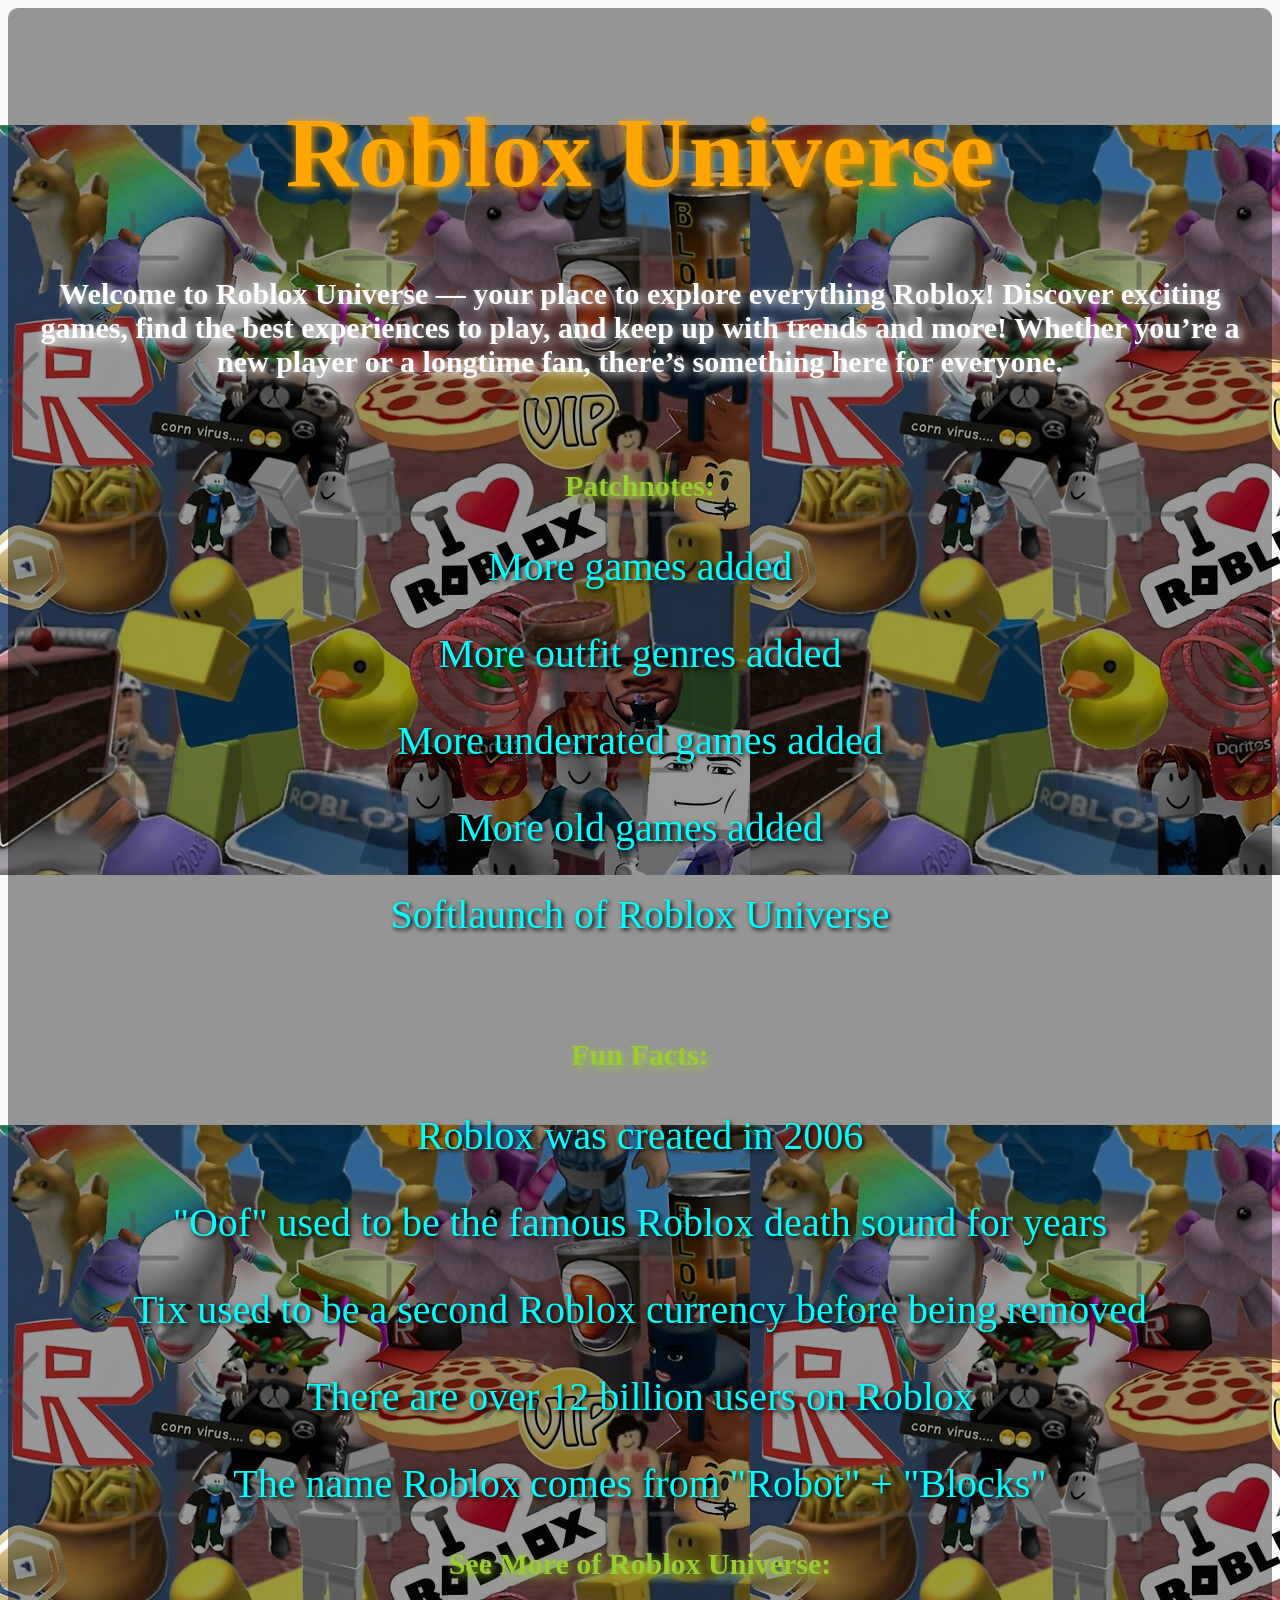
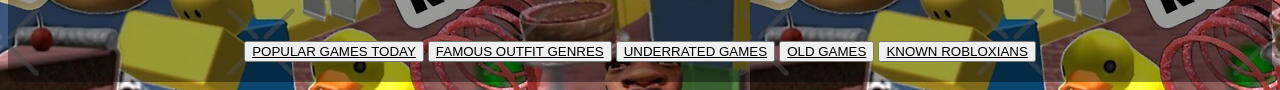
<file: index.html>
<!DOCTYPE html>
<html lang="en">
<head>
    <meta charset="UTF-8">
    <meta name="viewport" content="width=device-width, initial-scale=1.0">
    <title>Document</title>
    <link rel="stylesheet" href="home.css"
</head>
<body>
    <body>

<div class="dark-box">

    <div class="roblox-universe">

        <!-- SECTION 1 -->
        <div class="section">
            <div class="text">
                <h1>Roblox Universe</h1>

                <h3>
                    Welcome to Roblox Universe — your place to explore everything Roblox!
                    Discover exciting games, find the best experiences to play, and keep up with trends and more!
                    Whether you’re a new player or a longtime fan, there’s something here for everyone.
                </h3>
            </div>
        </div>

        <!-- SECTION 2 -->
        <div class="section">
            <div class="text">
                <h4>Patchnotes:</h4>
                <p>More games added</p>
                <p>More outfit genres added</p>
                <p>More underrated games added</p>
                <p>More old games added</p>
                <p>Softlaunch of Roblox Universe</p>
            </div>

        </div>

        <!-- SECTION 3 -->
        <div class="section">
            <div class="text">
                <h4>Fun Facts:</h4>
                <p>Roblox was created in 2006</p>
                <p>"Oof" used to be the famous Roblox death sound for years</p>
                <p>Tix used to be a second Roblox currency before being removed</p>
                <p>There are over 12 billion users on Roblox</p>
                <p>The name Roblox comes from "Robot" + "Blocks"</p>
                <h4>See More of Roblox Universe:</h4>
            </div>

        </div>

        <!-- NAV -->
        <nav class="home-nav">
            <button><a href="top-games.html" target="_self">POPULAR GAMES TODAY</a></button>
            <button><a href="famous-outfits.html" target="_self">FAMOUS OUTFIT GENRES</a></button>
            <button><a href="underrated.html" target="_self">UNDERRATED GAMES</a></button>
            <button><a href="oldgames.html" target="_self">OLD GAMES</a></button>
            <button><a href="knownrobloxians.html" target="_self">KNOWN ROBLOXIANS</a></button>
        </nav>

    </div>
</div>

</body>
</body>
</html>
</file>
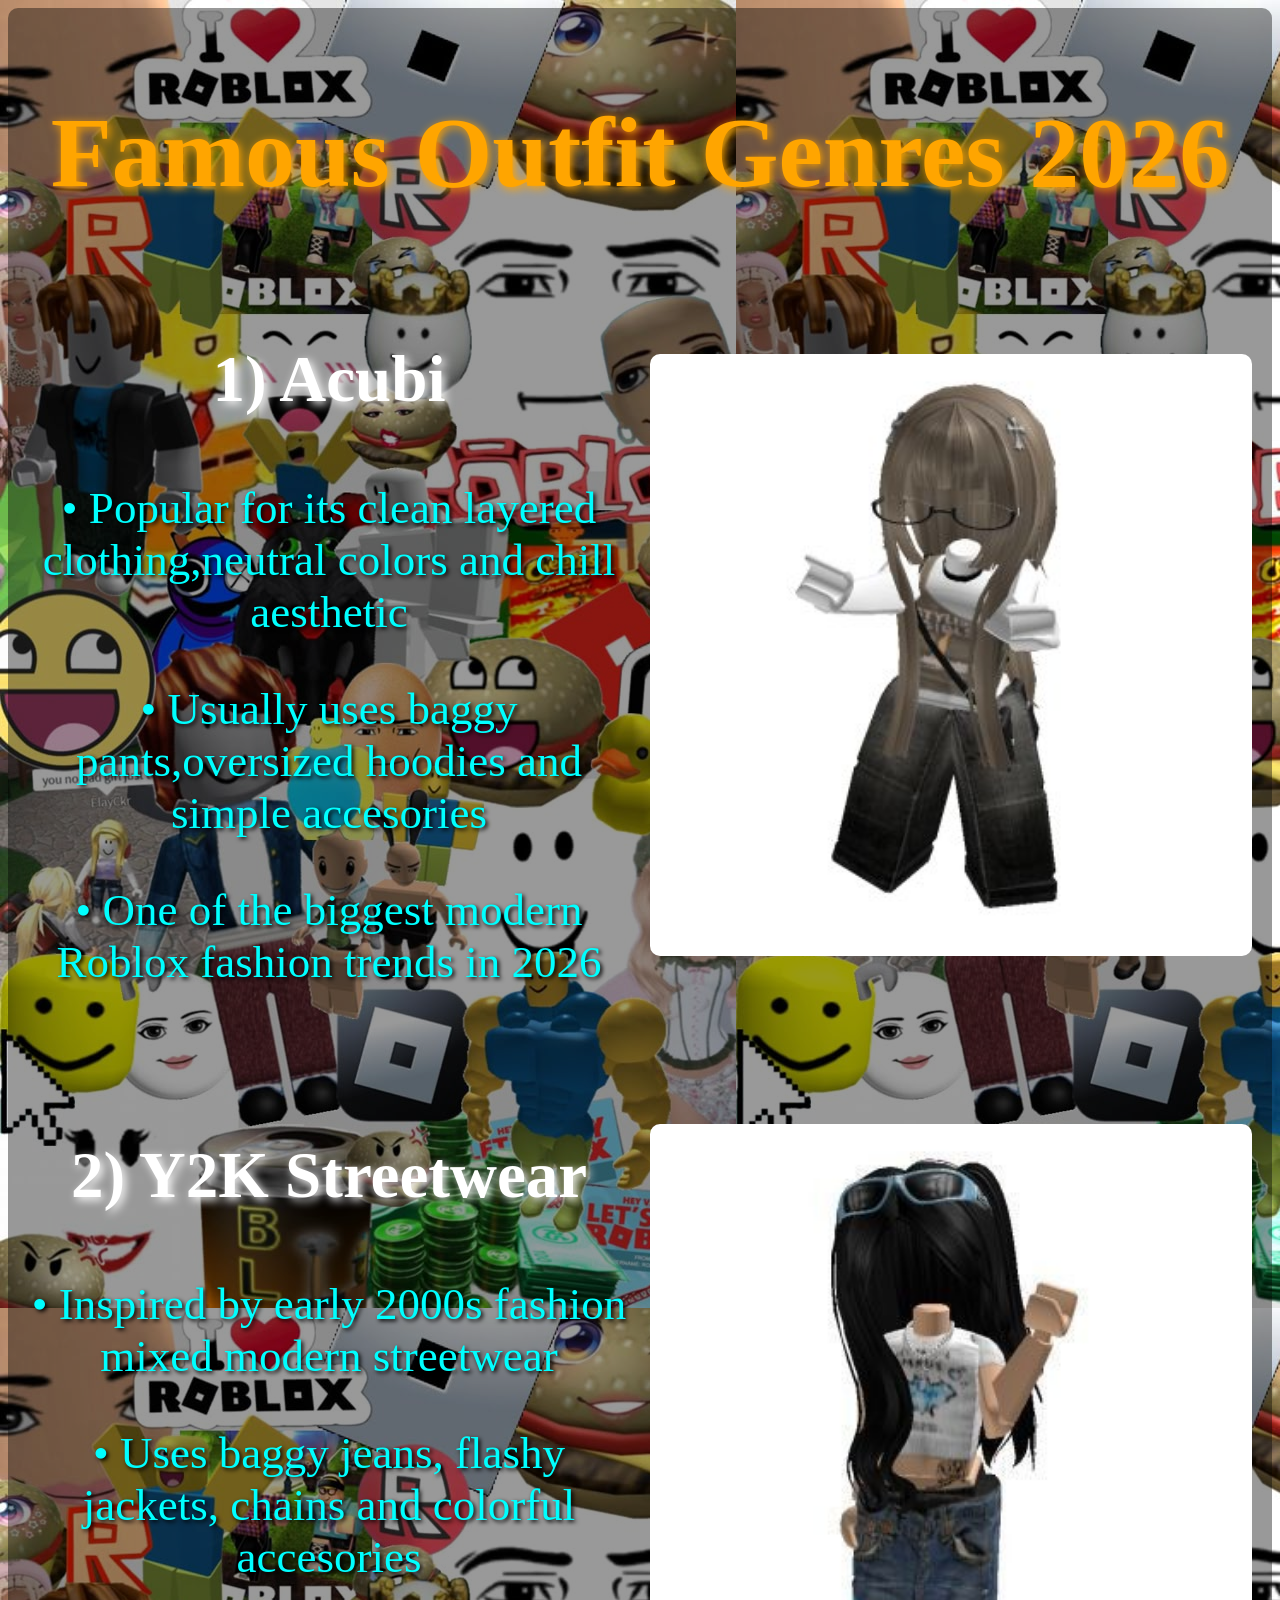
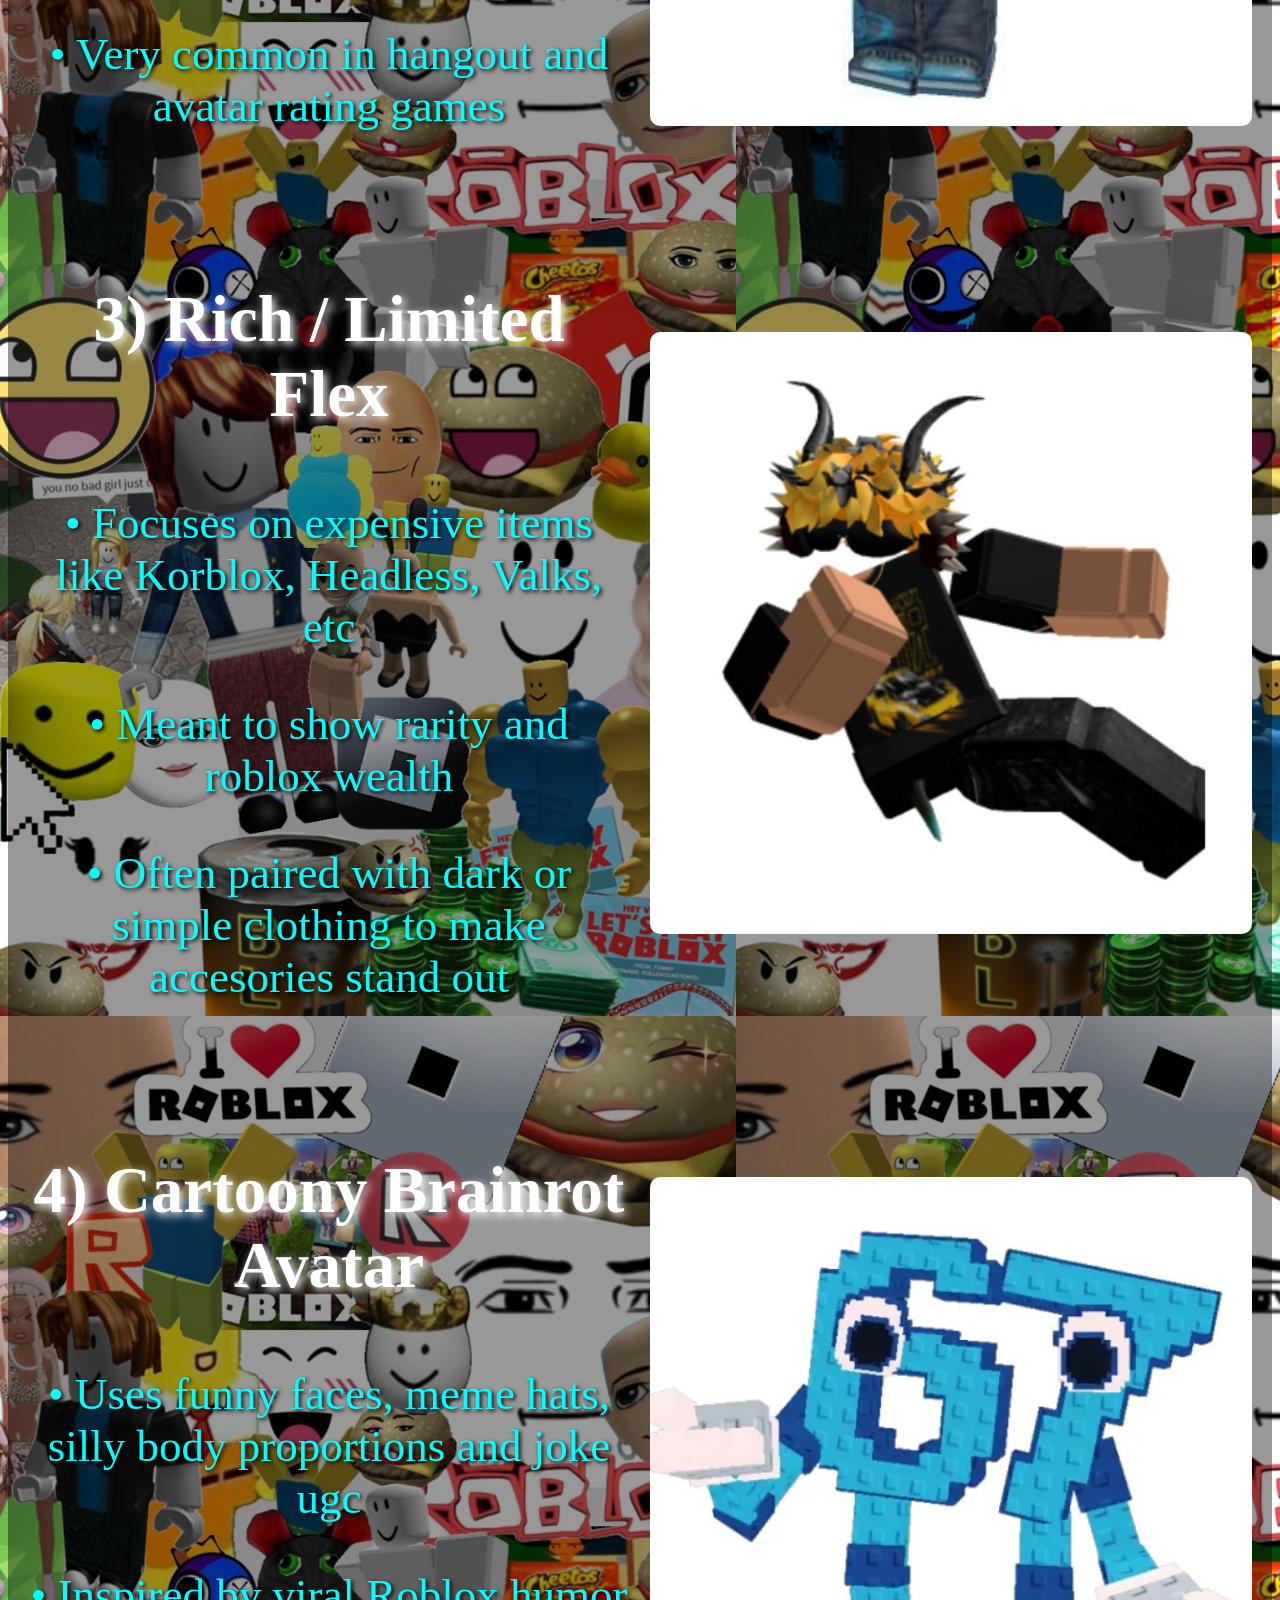
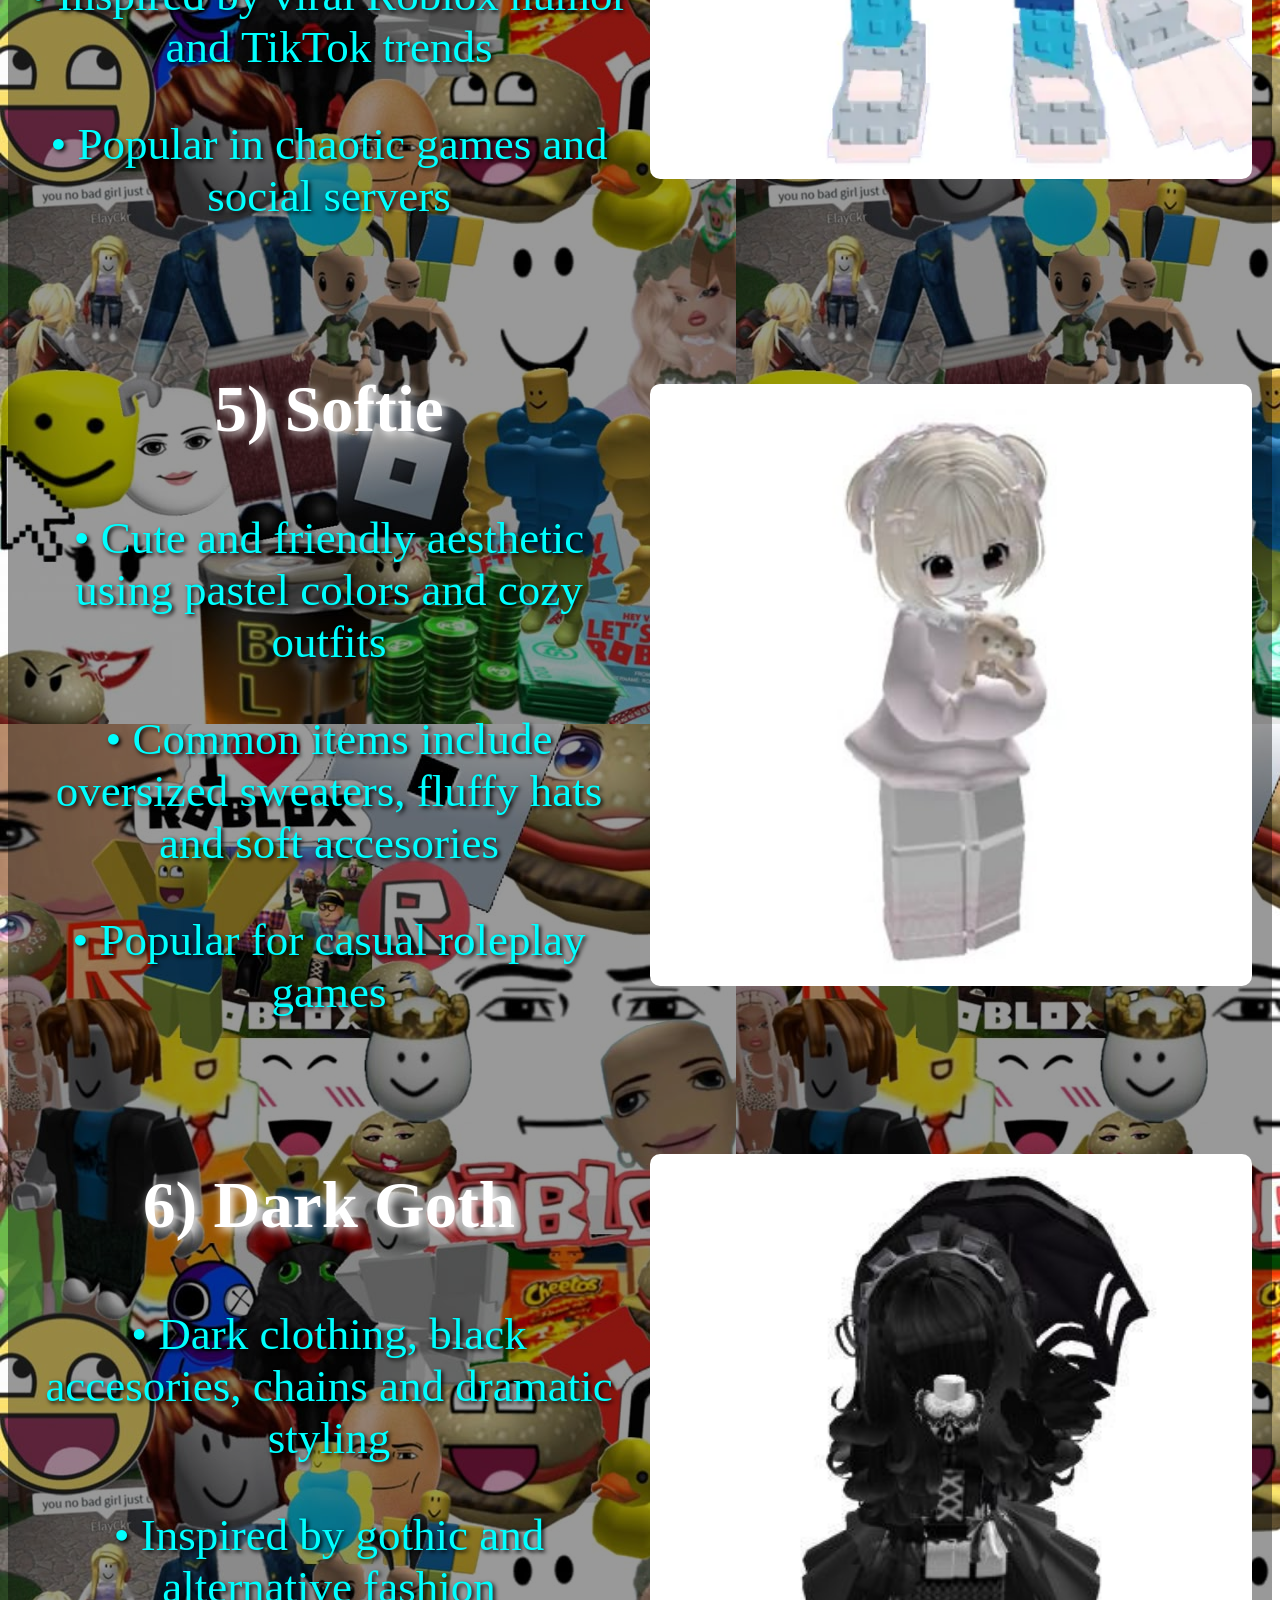
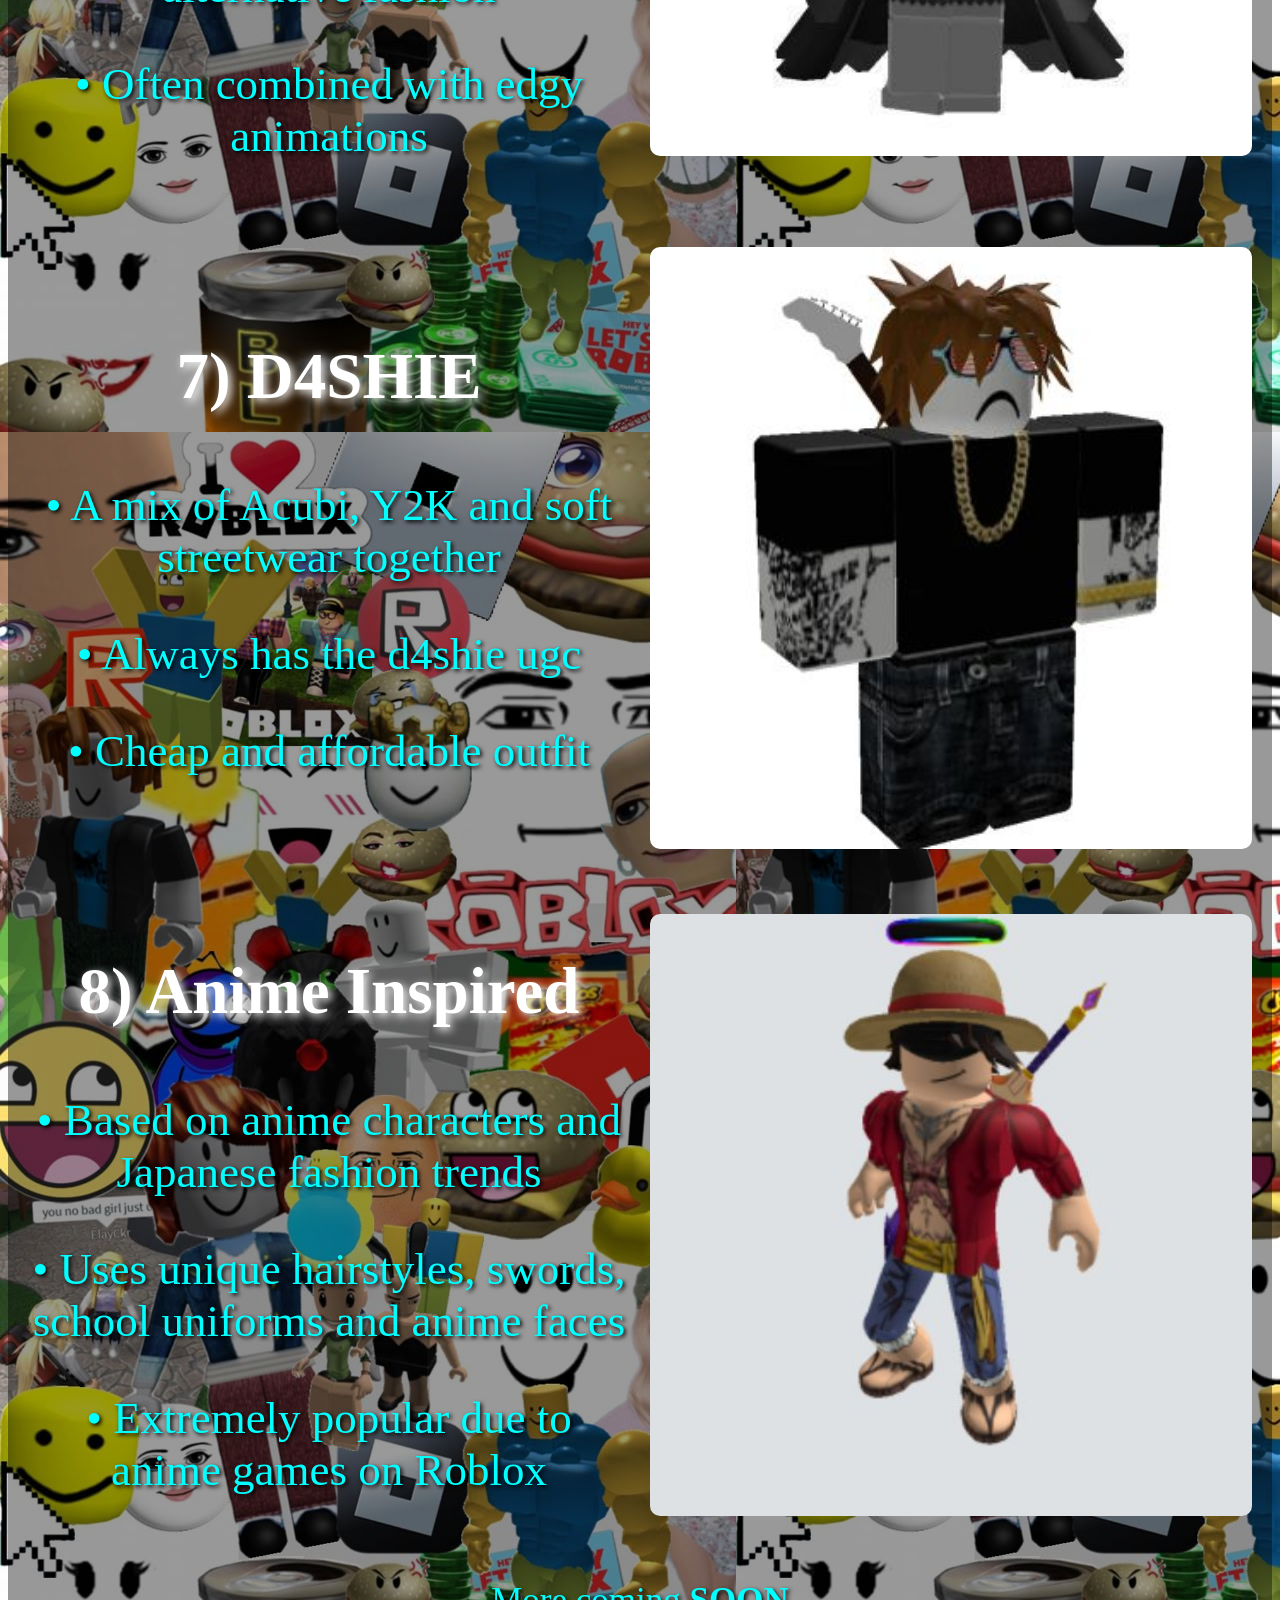
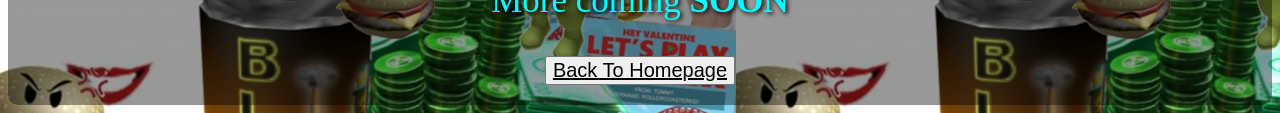
<file: famous-outfits.html>
<!DOCTYPE html>
<html lang="en">
<head>
    <meta charset="UTF-8">
    <meta name="viewport" content="width=device-width, initial-scale=1.0">
    <title>Famous Outfit Genres in Roblox 2026</title>
    <link rel="stylesheet" href="famous-outfits.css">
</head>

<body>

<div class="dark-box">

    <h1>Famous Outfit Genres 2026</h1>

    <div class="section">
        <div class="text">
            <h3>1) Acubi</h3>
            <p>• Popular for its clean layered clothing,neutral colors and chill aesthetic</p>
            <p>• Usually uses baggy pants,oversized hoodies and simple accesories</p>
            <p>• One of the biggest modern Roblox fashion trends in 2026</p>
        </div>

        <div class="image">
            <img src="acubi.jpg" class="game-img" alt="acubi outfit" title="Acubi">
        </div>
    </div>

    <div class="section">
        <div class="text">
            <h3>2) Y2K Streetwear</h3>
            <p>• Inspired by early 2000s fashion mixed modern streetwear</p>
            <p>• Uses baggy jeans, flashy jackets, chains and colorful accesories</p>
            <p>• Very common in hangout and avatar rating games</p>
        </div>

        <div class="image">
            <img src="y2k.jpg" class="game-img" alt="Y2K Streetwear" title="Y2K Streetwear">
        </div>
    </div>

    <div class="section">
        <div class="text">
            <h3>3) Rich / Limited Flex</h3>
            <p>• Focuses on expensive items like Korblox, Headless, Valks, etc</p>
            <p>• Meant to show rarity and roblox wealth</p>
            <p>• Often paired with dark or simple clothing to make accesories stand out</p>
        </div>

        <div class="image">
            <img src="rich.jpg" class="game-img" alt="rich outfit" title="Rich / Limited Flex">
        </div>
    </div>

    <div class="section">
        <div class="text">
            <h3>4) Cartoony Brainrot Avatar</h3>
            <p>• Uses funny faces, meme hats, silly body proportions and joke ugc</p>
            <p>• Inspired by viral Roblox humor and TikTok trends</p>
            <p>• Popular in chaotic games and social servers</p>
        </div>

        <div class="image">
            <img src="cartoony.webp" class="game-img" alt="67 Avatar" title="Cartoony Brainrot Avatar">
        </div>
    </div>

    <div class="section">
        <div class="text">
            <h3>5) Softie</h3>
            <p>• Cute and friendly aesthetic using pastel colors and cozy outfits</p>
            <p>• Common items include oversized sweaters, fluffy hats and soft accesories</p>
            <p>• Popular for casual roleplay games</p>
        </div>

        <div class="image">
            <img src="softie.jpg" class="game-img" alt="softie avatar" title="Softie">
        </div>
    </div>

    <div class="section">
        <div class="text">
            <h3>6) Dark Goth</h3>
            <p>• Dark clothing, black accesories, chains and dramatic styling</p>
            <p>• Inspired by gothic and alternative fashion</p>
            <p>• Often combined with edgy animations</p>
        </div>

        <div class="image">
            <img src="dark.jpg" class="game-img" alt="dark goth outfit" title="Dark Goth">
        </div>
    </div>

    <div class="section">
        <div class="text">
            <h3>7) D4SHIE</h3>
            <p>• A mix of Acubi, Y2K and soft streetwear together</p>
            <p>• Always has the d4shie ugc</p>
            <p>• Cheap and affordable outfit</p>
        </div>

        <div class="image">
            <img src="dashie.jpg" class="game-img" alt="dashie avatar" title="D4SHIE">
        </div>
    </div>

    <div class="section">
        <div class="text">
            <h3>8) Anime Inspired</h3>
            <p>• Based on anime characters and Japanese fashion trends</p>
            <p>• Uses unique hairstyles, swords, school uniforms and anime faces</p>
            <p>• Extremely popular due to anime games on Roblox</p>
        </div>

        <div class="image">
            <img src="luffy.jpg" class="game-img" alt="asta roblox avatar" title="Anime Inspired">
        </div>
    </div>

    <p>More coming <b>SOON</b></p>

    <nav>
        <button><a href="index.html" target="_self" title="Go Home">Back To Homepage</a></button>
    </nav>

</div>

</body>
</html>
</file>
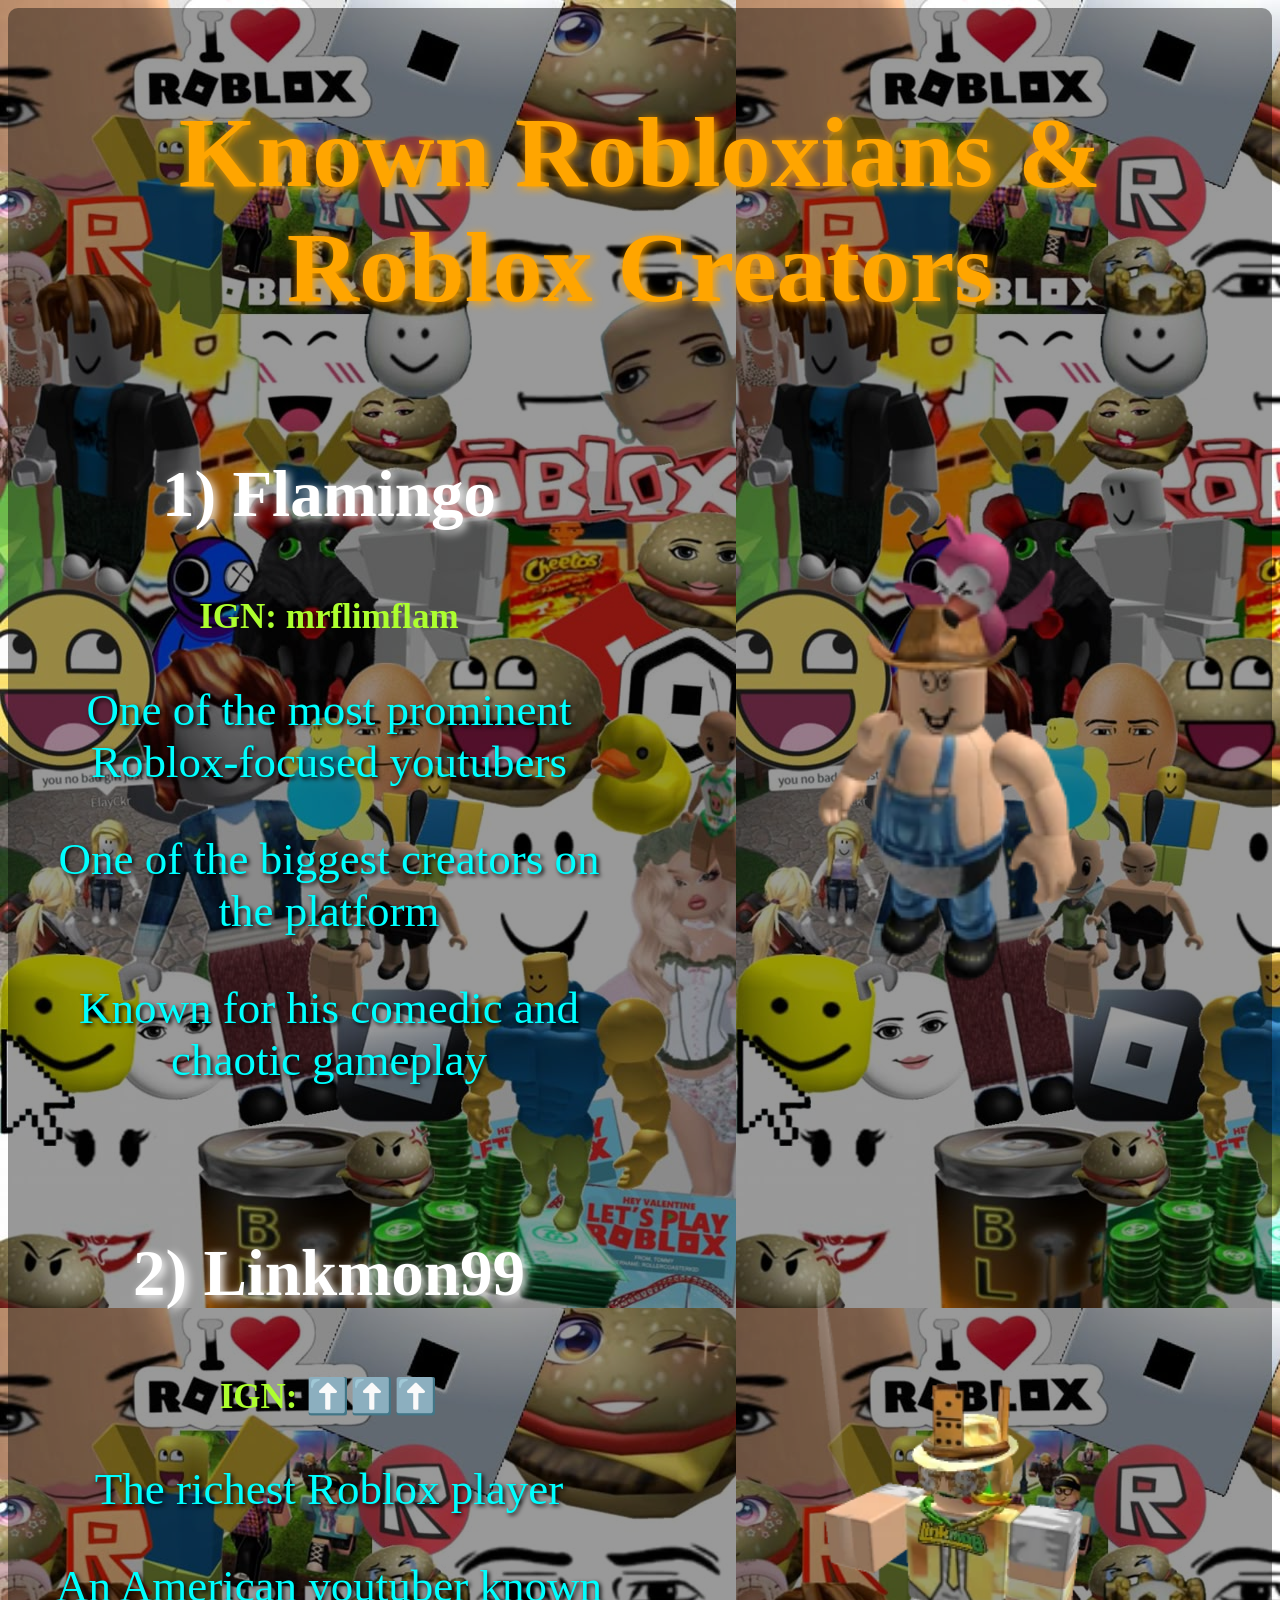
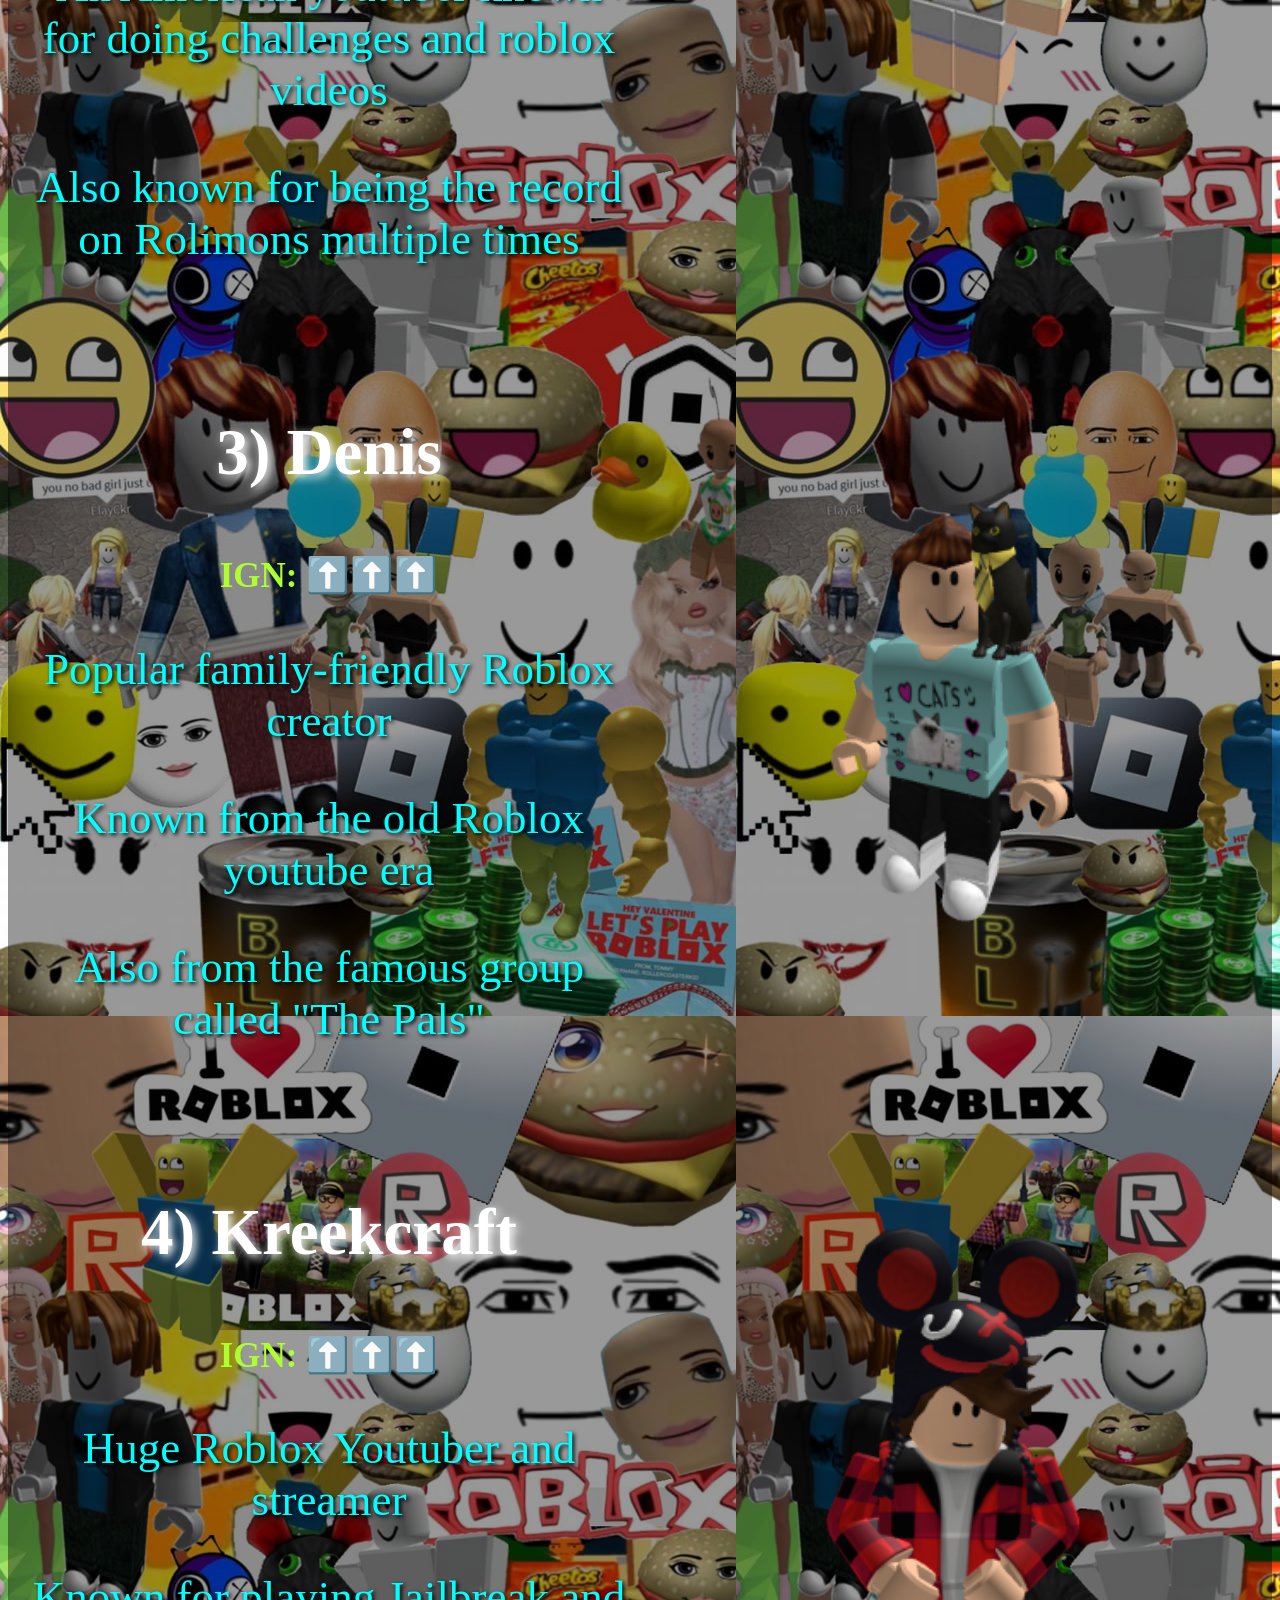
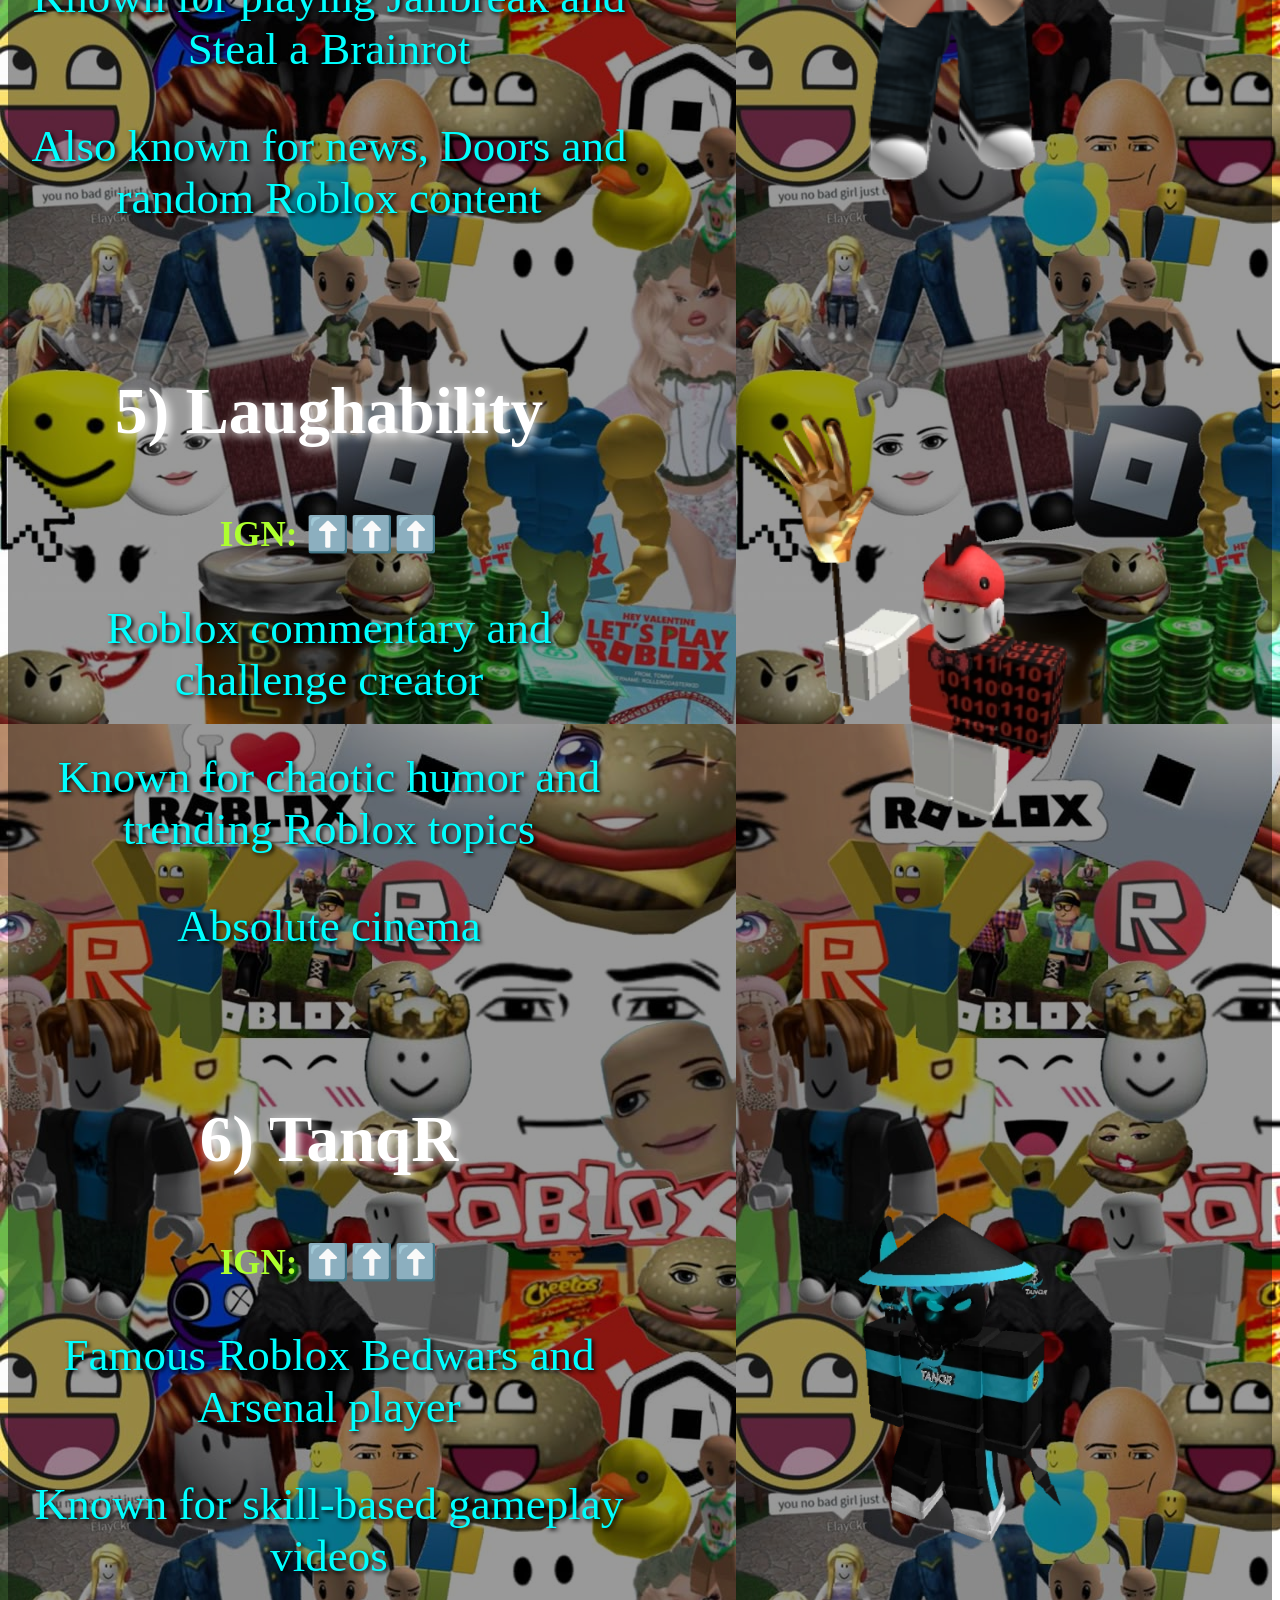
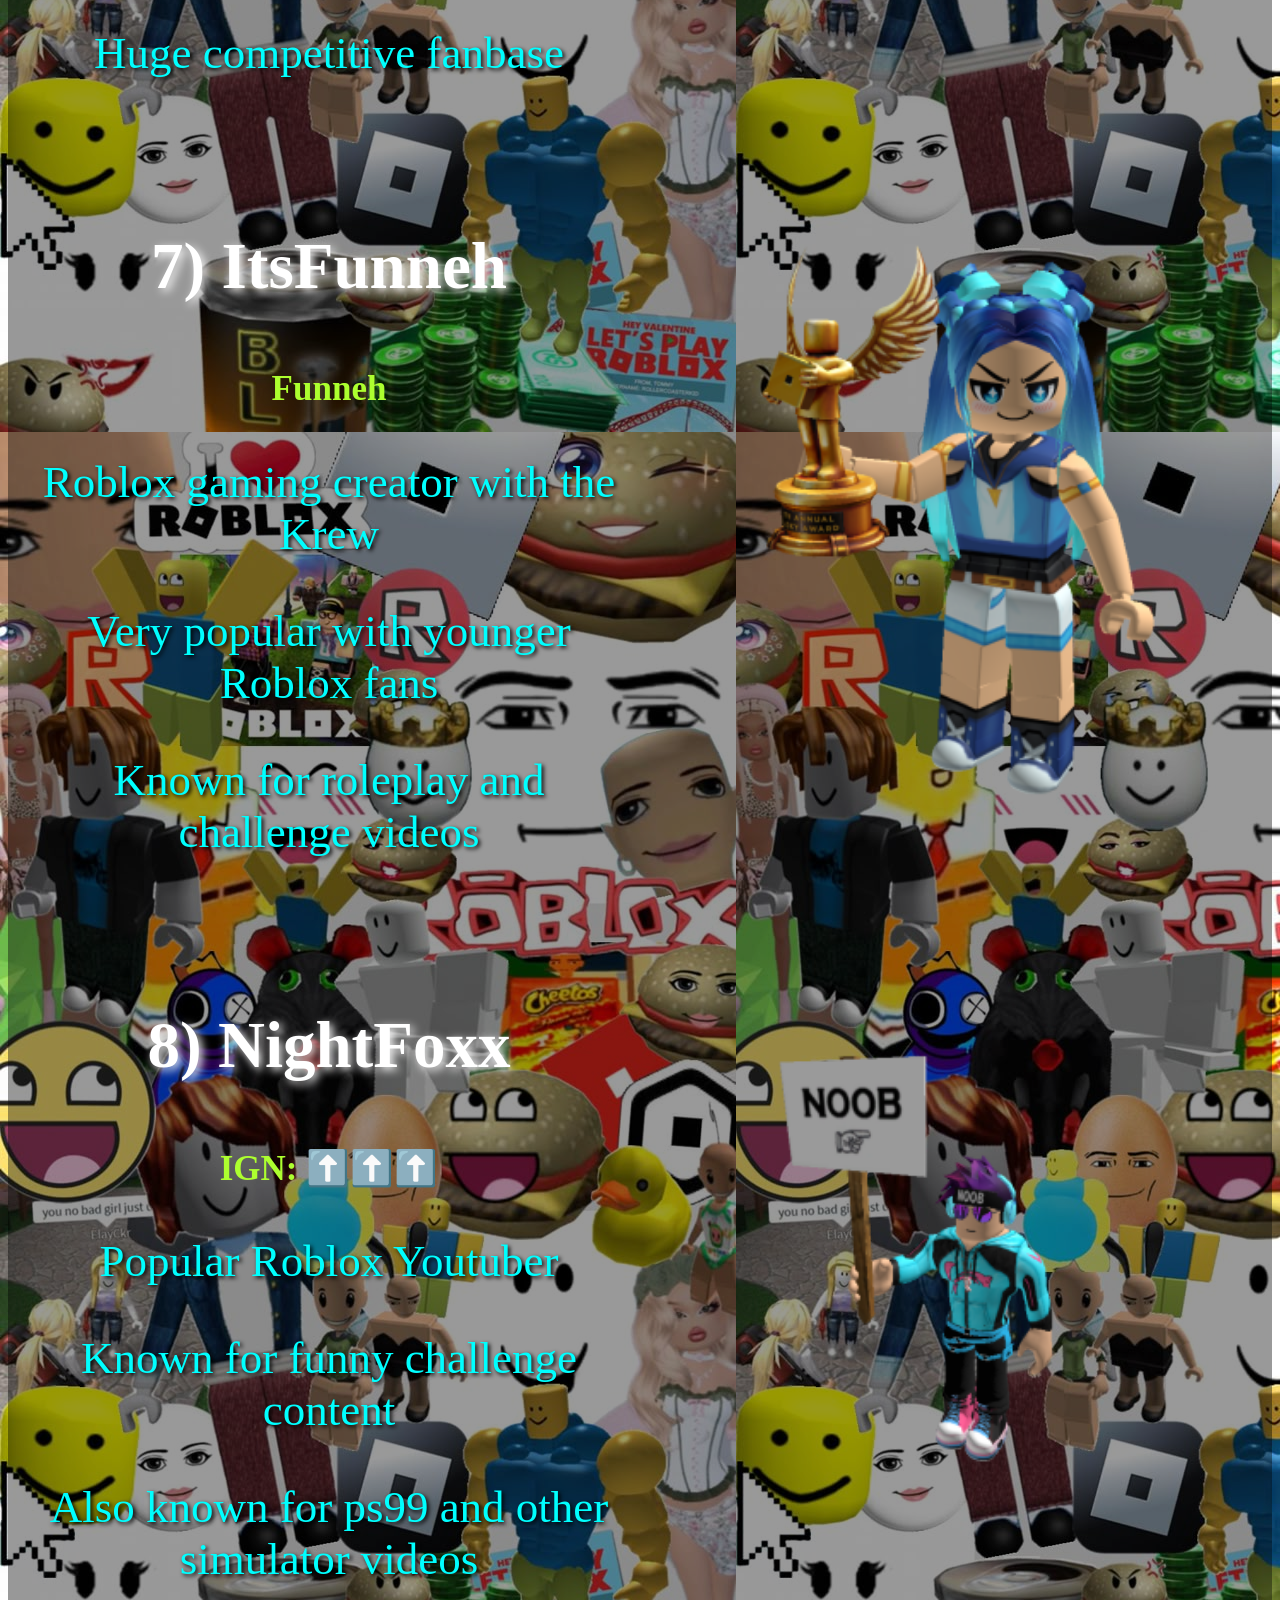
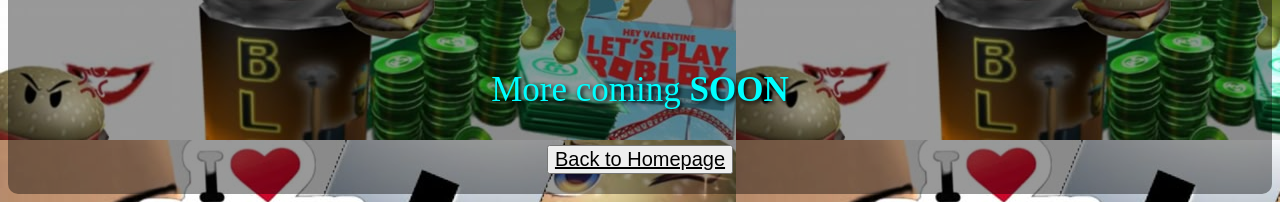
<file: knownrobloxians.html>
<!DOCTYPE html>
<html lang="en">
<head>
    <meta charset="UTF-8">
    <meta name="viewport" content="width=device-width, initial-scale=1.0">
    <title>Known Robloxians</title>
    <link rel="stylesheet" href="knownrobloxians.css">
</head>
<body>
    <div class="dark-box">

        <h1>Known Robloxians & Roblox Creators</h1>

        <div class="section">
            <div class="text">
                <h3>1) Flamingo</h3>
                <h4>IGN: mrflimflam</h4>
                <p>One of the most prominent Roblox-focused youtubers</p>
                <p>One of the biggest creators on the platform</p>
                <p>Known for his comedic and chaotic gameplay</p>
            </div>

            <div class="image">
                <img src="mrflimflamreal.webp" class="game-img" alt="mrflimflam" title="Flamingo (mrflimflam)">
            </div>
        </div>

        <div class="section">
            <div class="text">
                <h3>2) Linkmon99</h3>
                <h4>IGN: ⬆️⬆️⬆️</h4>
                <p>The richest Roblox player</p>
                <p>An American youtuber known for doing challenges and roblox videos</p>
                <p>Also known for being the record on Rolimons multiple times</p>
            </div>

            <div class="image">
                <img src="linkmon99.webp" class="game-img" alt="Linkmon99" title="Linkmon99">
            </div>
        </div>

        <div class="section">
            <div class="text">
                <h3>3) Denis</h3>
                <h4>IGN: ⬆️⬆️⬆️</h4>
                <p>Popular family-friendly Roblox creator</p>
                <p>Known from the old Roblox youtube era</p>
                <p>Also from the famous group called "The Pals"</p>
            </div>

            <div class="image">
                <img src="denisdaily.png" class="game-img" alt="Denisdaily" title="Denis">
            </div>
        </div>

        <div class="section">
            <div class="text">
                <h3>4) Kreekcraft</h3>
                <h4>IGN: ⬆️⬆️⬆️</h4>
                <p>Huge Roblox Youtuber and streamer</p>
                <p>Known for playing Jailbreak and Steal a Brainrot</p>
                <p>Also known for news, Doors and random Roblox content</p>
            </div>

            <div class="image">
                <img src="kreekcraft.png" class="game-img" alt="Kreekcraft" title="Kreekcraft">
            </div>
        </div>

        <div class="section">
            <div class="text">
                <h3>5) Laughability</h3>
                <h4>IGN: ⬆️⬆️⬆️</h4>
                <p>Roblox commentary and challenge creator</p>
                <p>Known for chaotic humor and trending Roblox topics</p>
                <p>Absolute cinema</p>
            </div>

            <div class="image">
                <img src="laughability.webp" class="game-img" alt="Laughability" title="Laughability">
            </div>
        </div>

        <div class="section">
            <div class="text">
                <h3>6) TanqR</h3>
                <h4>IGN: ⬆️⬆️⬆️</h4>
                <p>Famous Roblox Bedwars and Arsenal player</p>
                <p>Known for skill-based gameplay videos</p>
                <p>Huge competitive fanbase</p>
            </div>

            <div class="image">
                <img src="TANQRREAL.webp" class="game-img" alt="TanqR" title="TanqR">
            </div>
        </div>

        <div class="section">
            <div class="text">
                <h3>7) ItsFunneh</h3>
                <h4>Funneh</h4>
                <p>Roblox gaming creator with the Krew</p>
                <p>Very popular with younger Roblox fans</p>
                <p>Known for roleplay and challenge videos</p>
            </div>

            <div class="image">
                <img src="itsfunneh.png" class="game-img" alt="ItsFunneh" title="ItsFunneh">
            </div>
        </div>

        <div class="section">
            <div class="text">
                <h3>8) NightFoxx</h3>
                <h4>IGN: ⬆️⬆️⬆️</h4>
                <p>Popular Roblox Youtuber</p>
                <p>Known for funny challenge content</p>
                <p>Also known for ps99 and other simulator videos</p>
            </div>

            <div class="image">
                <img src="nightfoxx.png" class="game-img" alt="NightFoxx" title="NightFoxx">
            </div>
        </div>

        <p>More coming <b>SOON</b></p>

        <nav>
            <button>
                <a href="index.html" target="_self" title="Go Back">Back to Homepage</a>
            </button>
        </nav>

    </div>
</body>
</html>
</file>
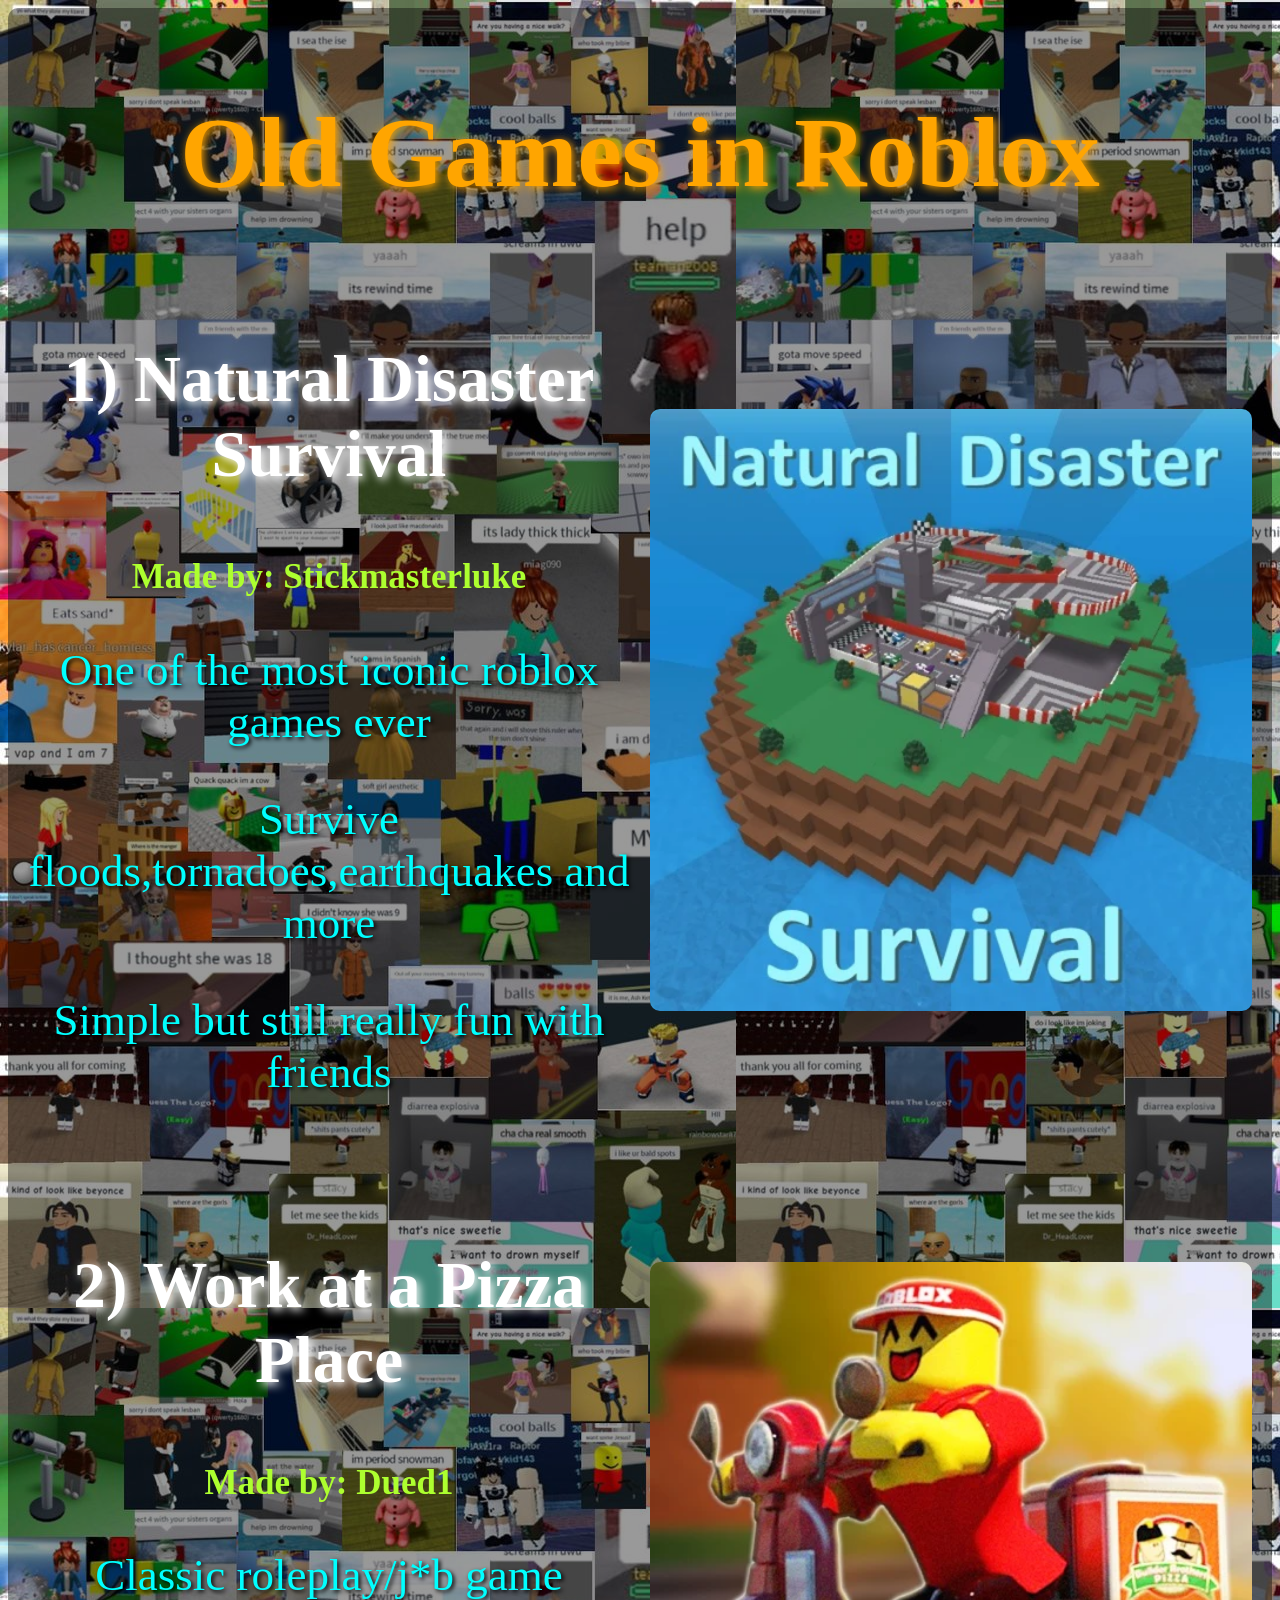
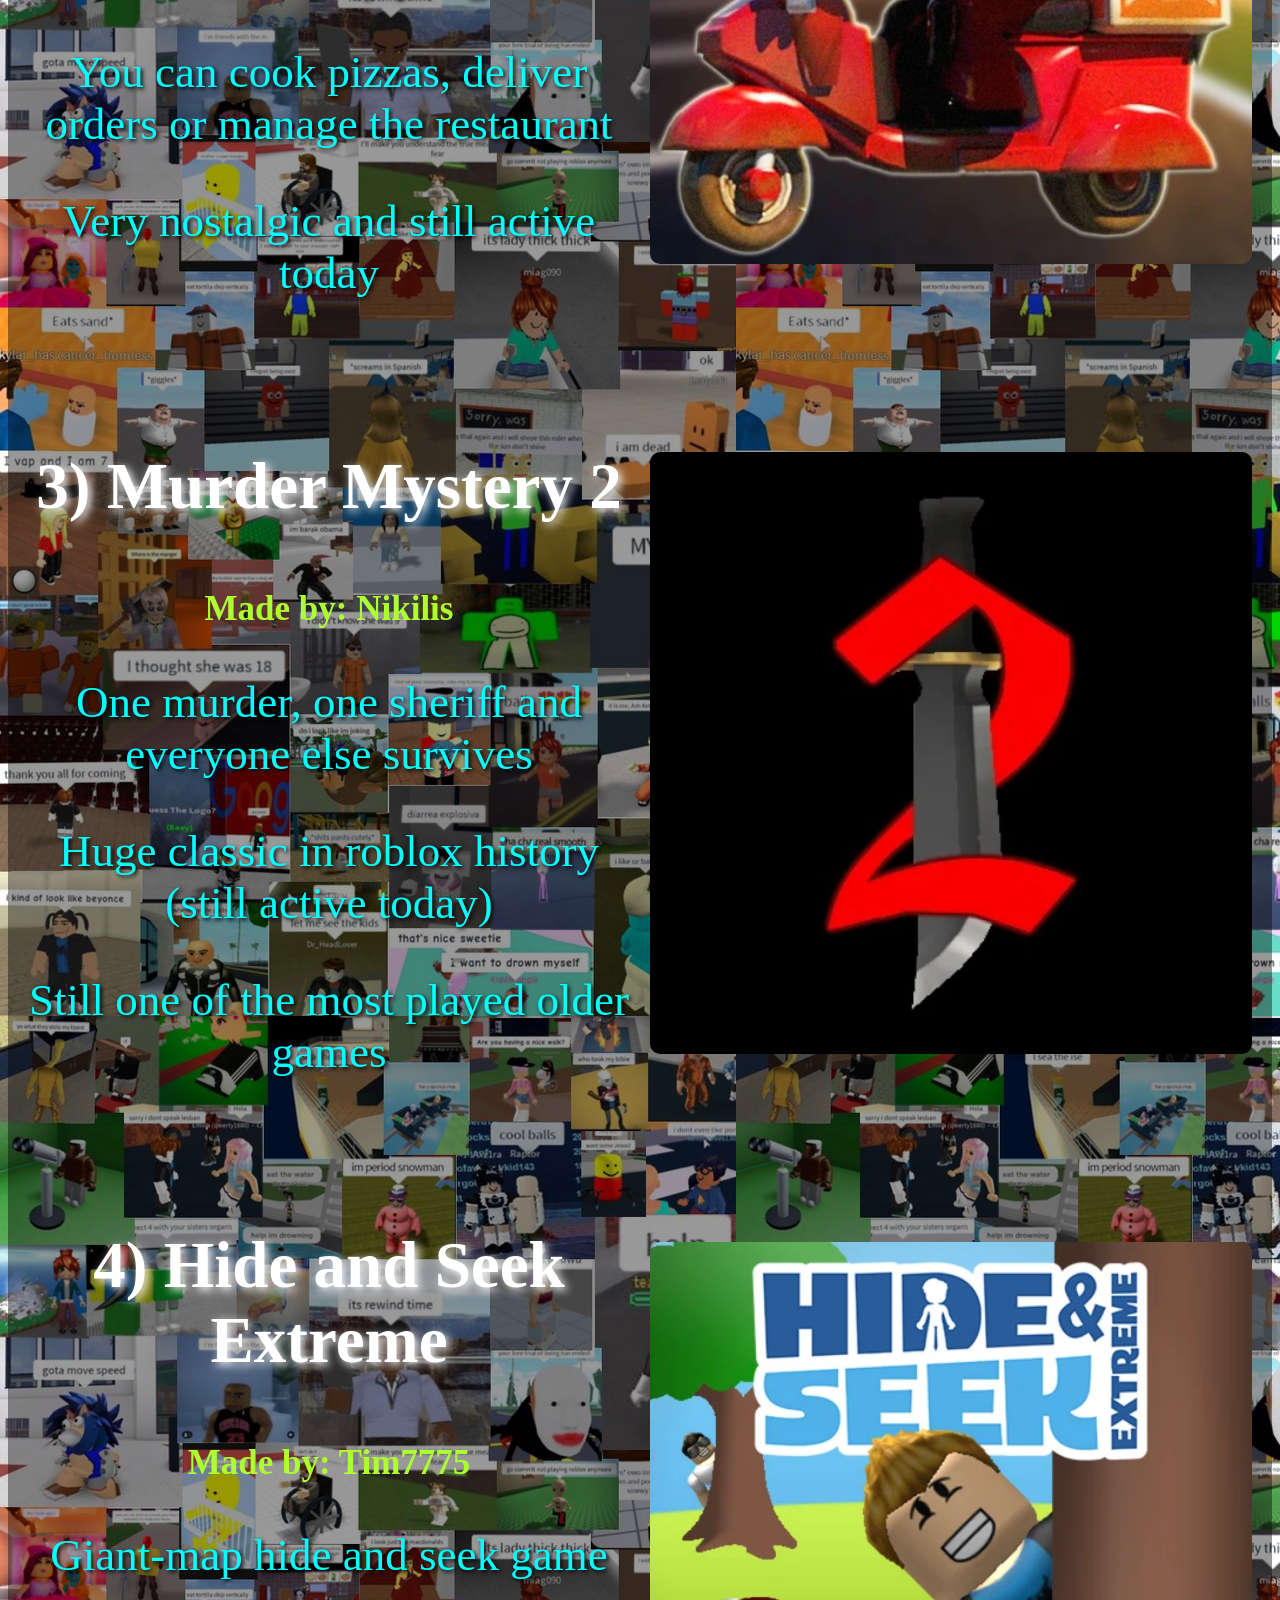
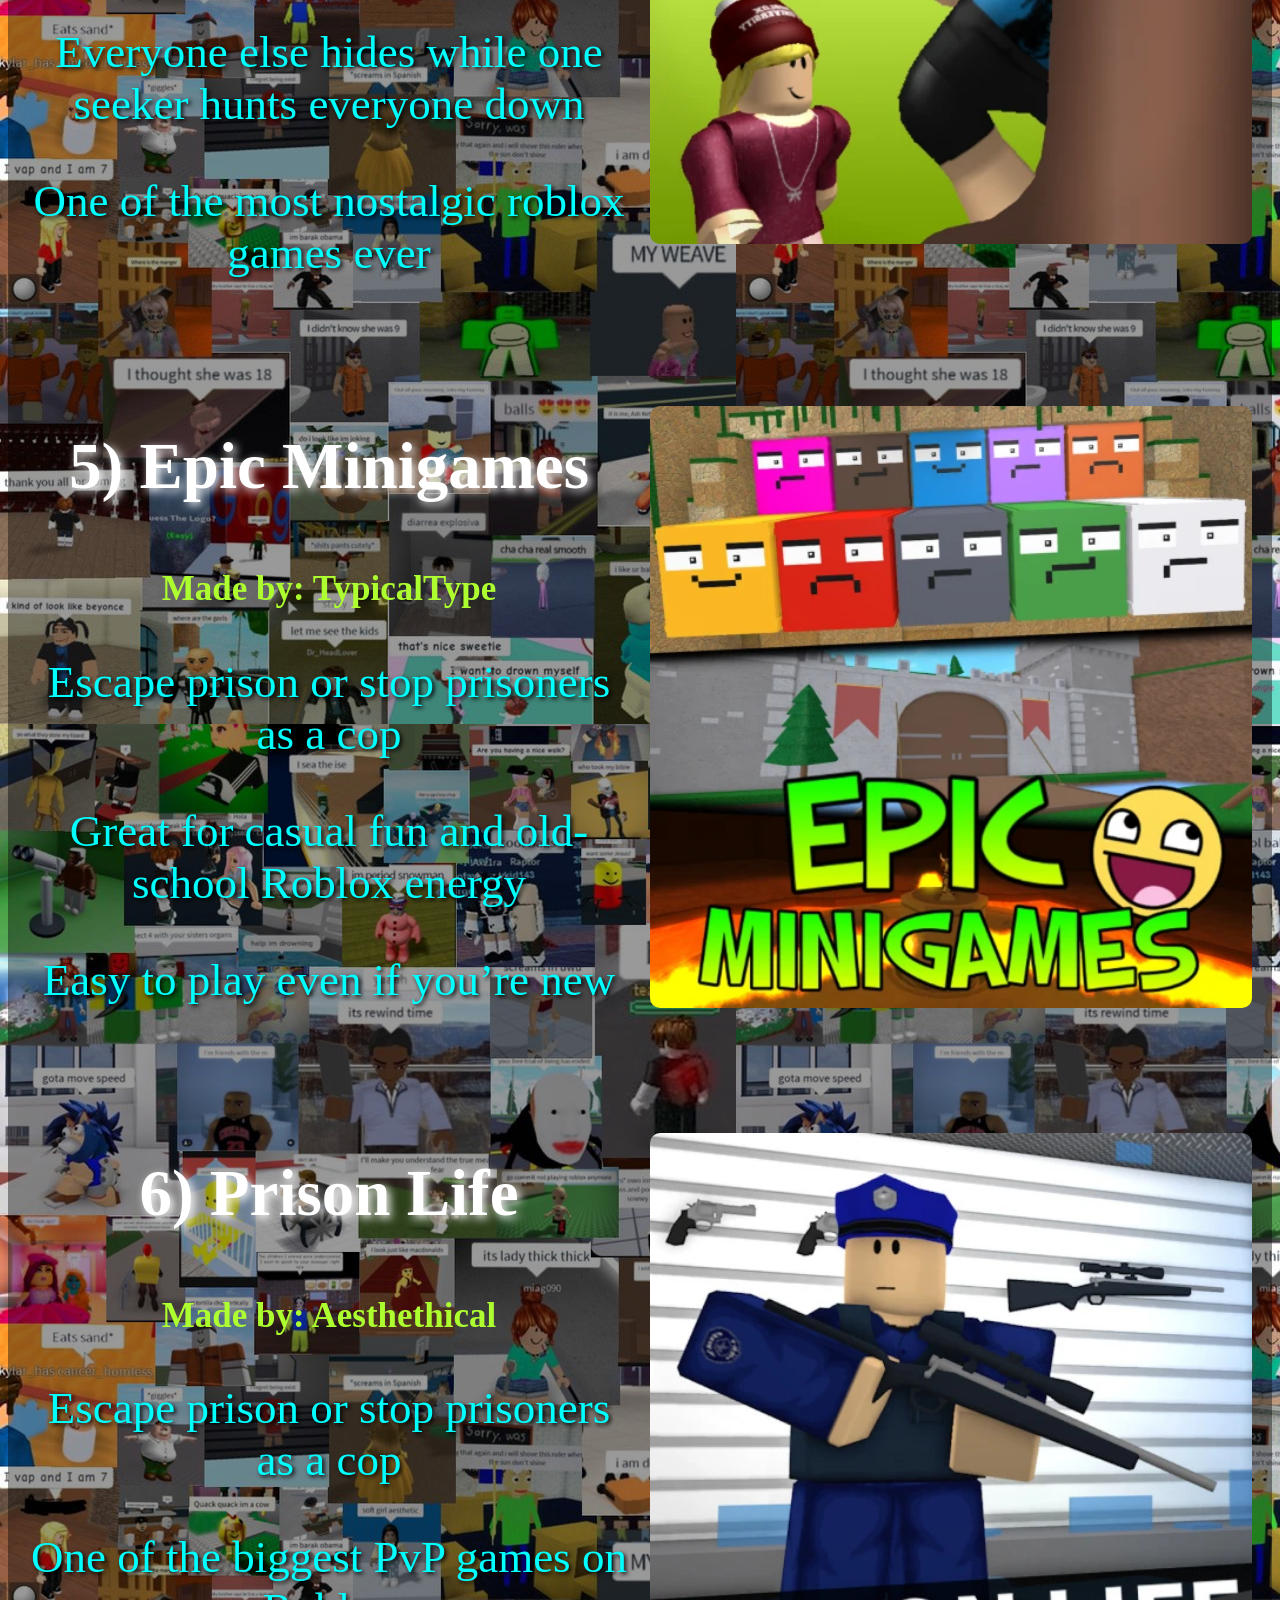
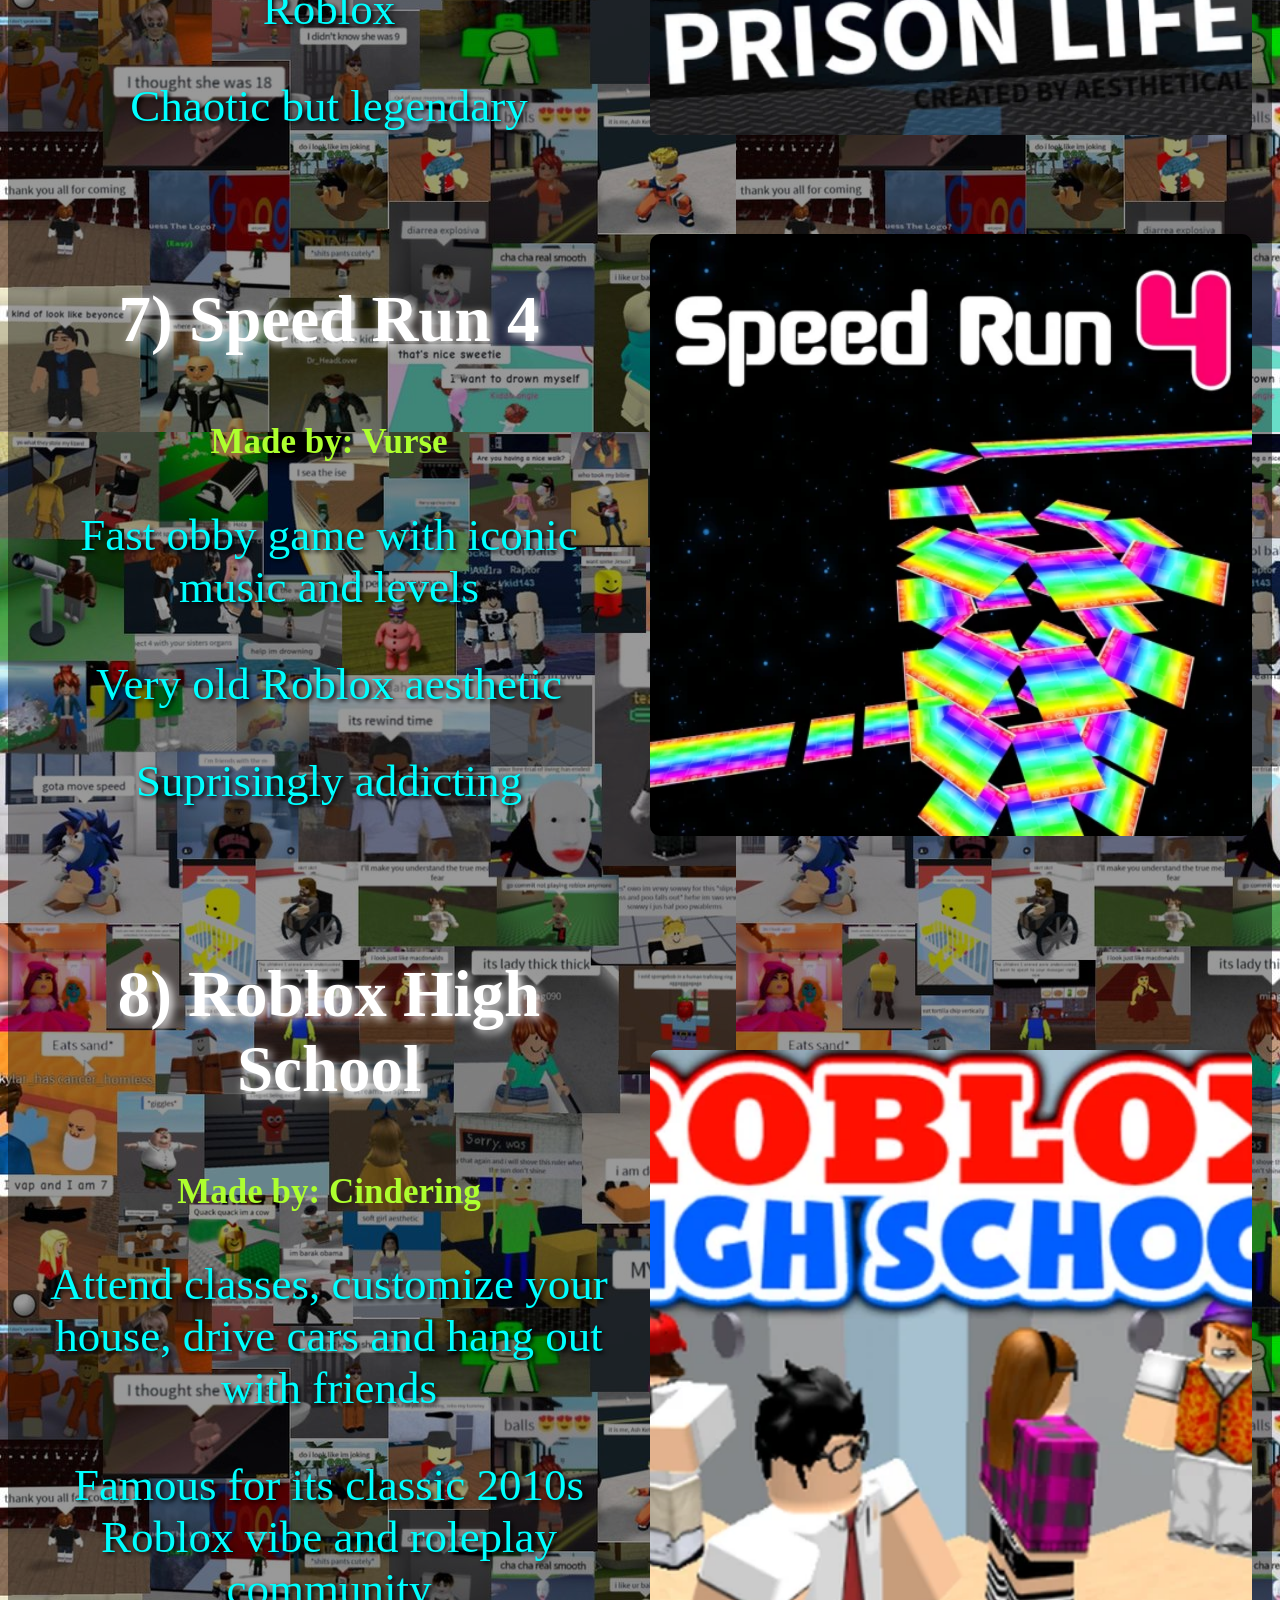
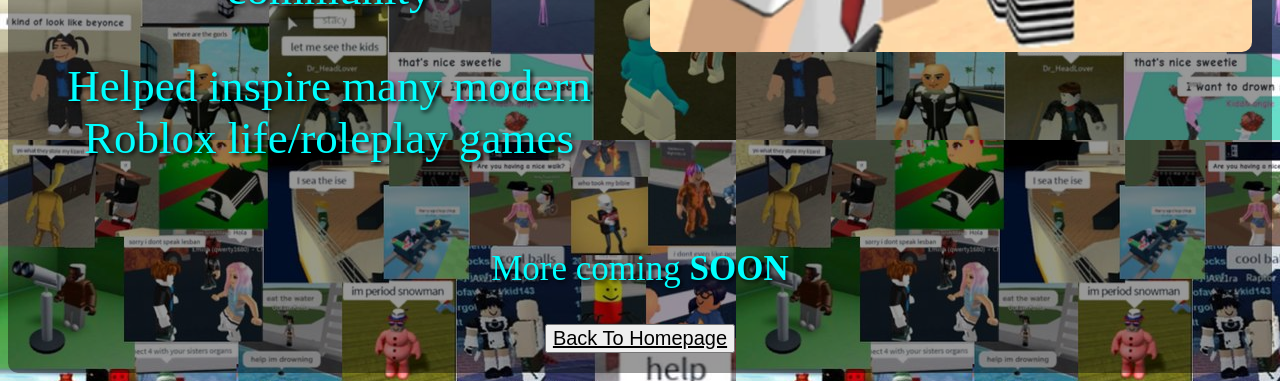
<file: oldgames.html>
<!DOCTYPE html>
<html lang="en">
<head>
    <meta charset="UTF-8">
    <meta name="viewport" content="width=device-width, initial-scale=1.0">
    <title>Old Games in Roblox </title>
    <link rel="stylesheet" href="oldgames.css">
</head>
<body>
    <div class="dark-box">
        <div>
            <h1>Old Games in Roblox</h1>
        </div>

        <div class="section">
            <div class="text">
            <h3>1) Natural Disaster Survival</h3>
            <h4>Made by: Stickmasterluke</h4>
            <p>One of the most iconic roblox games ever</p>
            <p>Survive floods,tornadoes,earthquakes and more</p>
            <p>Simple but still really fun with friends</p>
            </div>

            <div class="image">
            <img src="naturaldisaster.webp" class="game-img" alt="natural disaster survival" title="Natural Disaster Survival">
            </div>
        </div>

        <div class="section">
            <div class="text">
            <h3>2) Work at a Pizza Place</h3>
            <h4>Made by: Dued1</h4>
            <p>Classic roleplay/j*b game</p>
            <p>You can cook pizzas, deliver orders or manage the restaurant</p>
            <p>Very nostalgic and still active today</p>
            </div>

            <div class="image">
            <img src="workatapizzaplace.webp" class="game-img" alt="Work at a Pizza Place" alt="Work at a Pizza Place" title="Work at a Pizza Place">
            </div>
        </div>

            <div class="section">
                <div class="text">
                <h3>3) Murder Mystery 2</h3>
                <h4>Made by: Nikilis</h4>
                <p>One murder, one sheriff and everyone else survives</p>
                <p>Huge classic in roblox history (still active today)</p>
                <p>Still one of the most played older games</p>
                </div>

                <div class="image">
                <img src="murdermystery2.webp" class="game-img" alt="Murder mystery 2" title="Murder Mystery 2">
                </div>
            </div>

            <div class="section">
                <div class="text">
                <h3>4) Hide and Seek Extreme</h3>
                <h4>Made by: Tim7775</h4>
                <p>Giant-map hide and seek game</p>
                <p>Everyone else hides while one seeker hunts everyone down</p>
                <p>One of the most nostalgic roblox games ever</p>
                </div>

                <div class="image">
                <img src="hideandseek.webp" class="game-img" alt="Hide and seek extreme" title="Hide and Seek Extreme">
                </div>
            </div>

            <div class="section">
                <div class="text">
                <h3>5) Epic Minigames</h3>
                <h4>Made by: TypicalType</h4>
                <p>Escape prison or stop prisoners as a cop</p>
                <p>Great for casual fun and old-school Roblox energy</p>
                <p>Easy to play even if you’re new</p>
                </div>

                <div class="image">
                <img src="epic.webp" class="game-img" alt="epic minigames" title="Epic Minigames">
                </div>
            </div>

            <div class="section">
                <div class="text">
                <h3>6) Prison Life</h3>
                <h4>Made by: Aesthethical</h4>
                <p>Escape prison or stop prisoners as a cop</p>
                <p>One of the biggest PvP games on Roblox</p>
                <p>Chaotic but legendary</p>
                </div>

                <div class="image">
                <img src="prisonlife.webp" class="game-img" alt="prison life" title="Prison Life">
                </div>
            </div>

            <div class="section">
                <div class="text">
                <h3>7) Speed Run 4</h3>
                <h4>Made by: Vurse</h4>
                <p>Fast obby game with iconic music and levels</p>
                <p>Very old Roblox aesthetic</p>
                <p>Suprisingly addicting</p>
                </div>

                <div class="image">
                <img src="speedrun4.webp" class="game-img" alt="speed run 4" title="Speed Run 4">
                </div>
            </div>

            <div class="section">
                <div class="text">
                <h3>8) Roblox High School</h3>
                <h4>Made by: Cindering</h4>
                <p>Attend classes, customize your house, drive cars and hang out with friends</p>
                <p>Famous for its classic 2010s Roblox vibe and roleplay community</p>
                <p>Helped inspire many modern Roblox life/roleplay games</p>
                </div>

                <div class="image">
                <img src="robloxian.webp" class="game-img" alt="roblox high school" title="Roblox High School (Legacy)">
                </div>
            </div>

            <p>More coming <b>SOON</b></p>
            <nav>
                <button><a href="index.html" target="_self" title="Go Home">Back To Homepage</a></button>
            </nav>

        </div>
    </div>
    
</body>
</html>
</file>
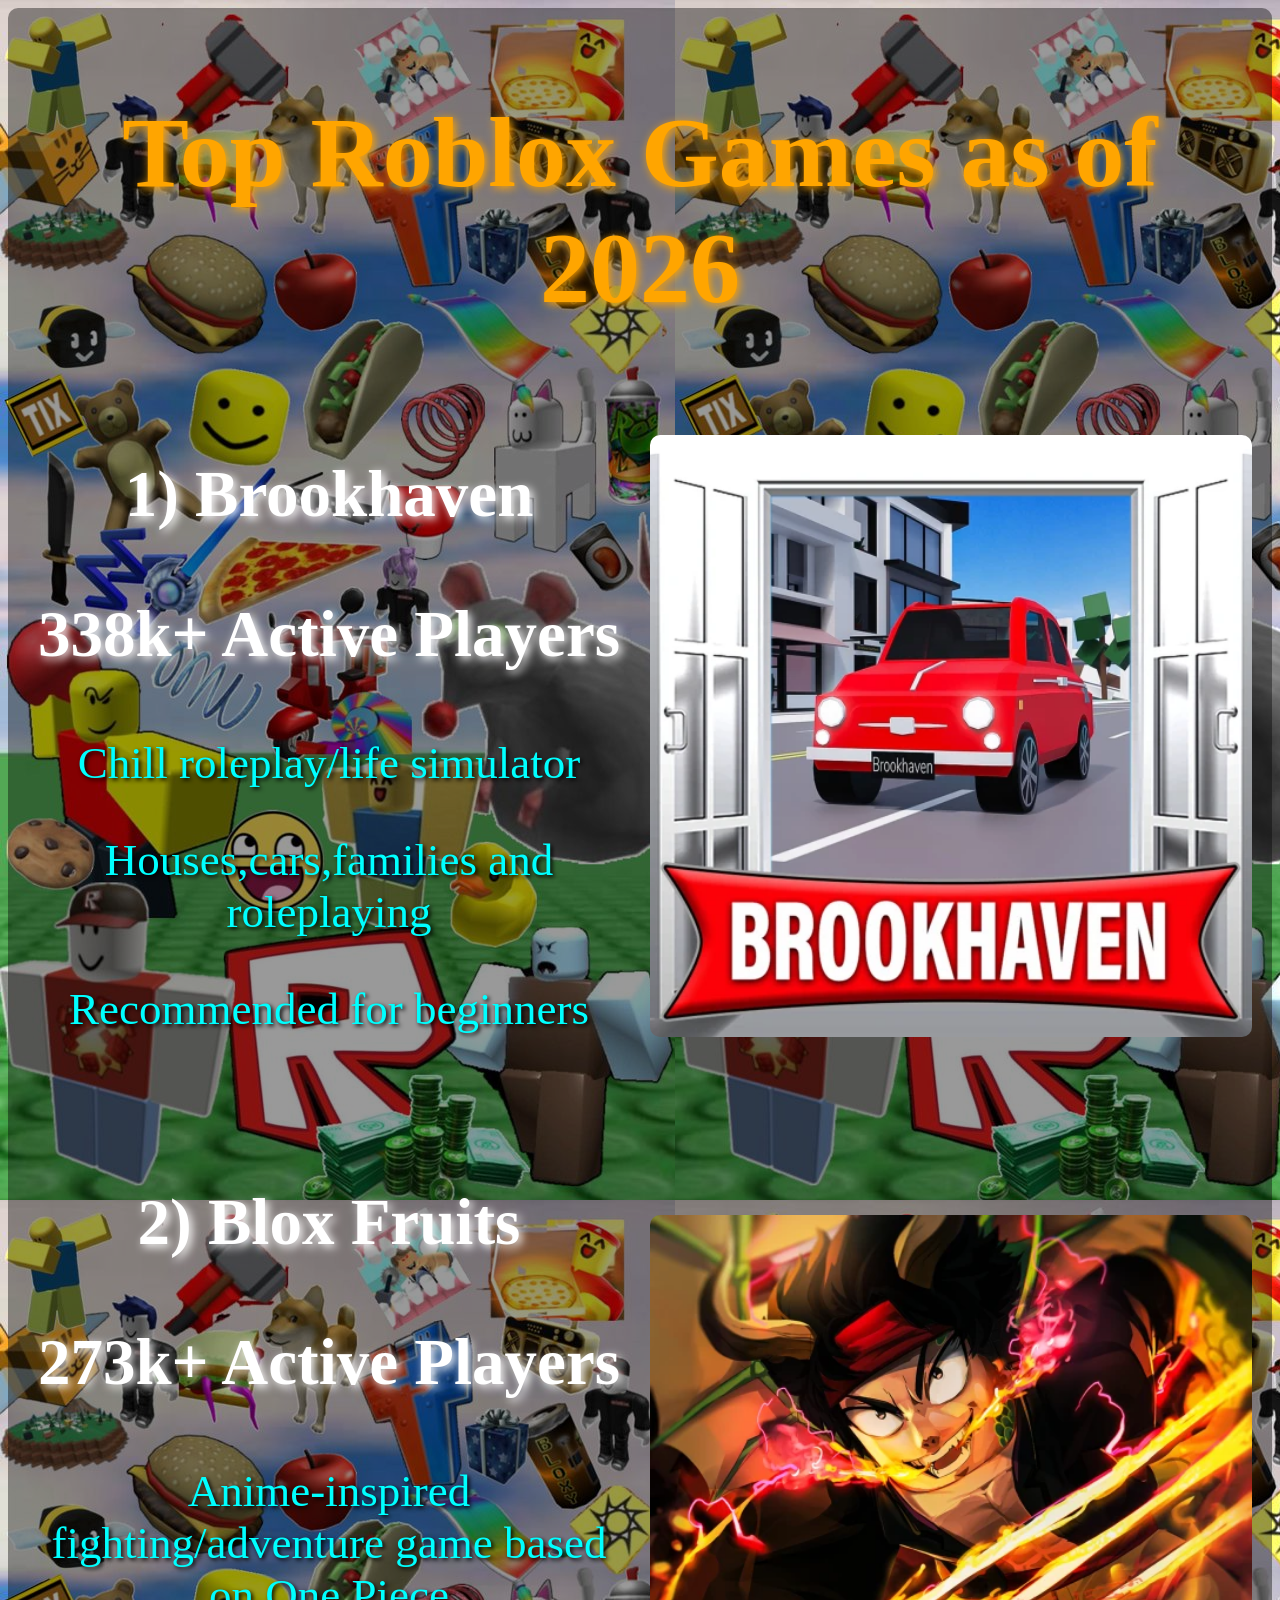
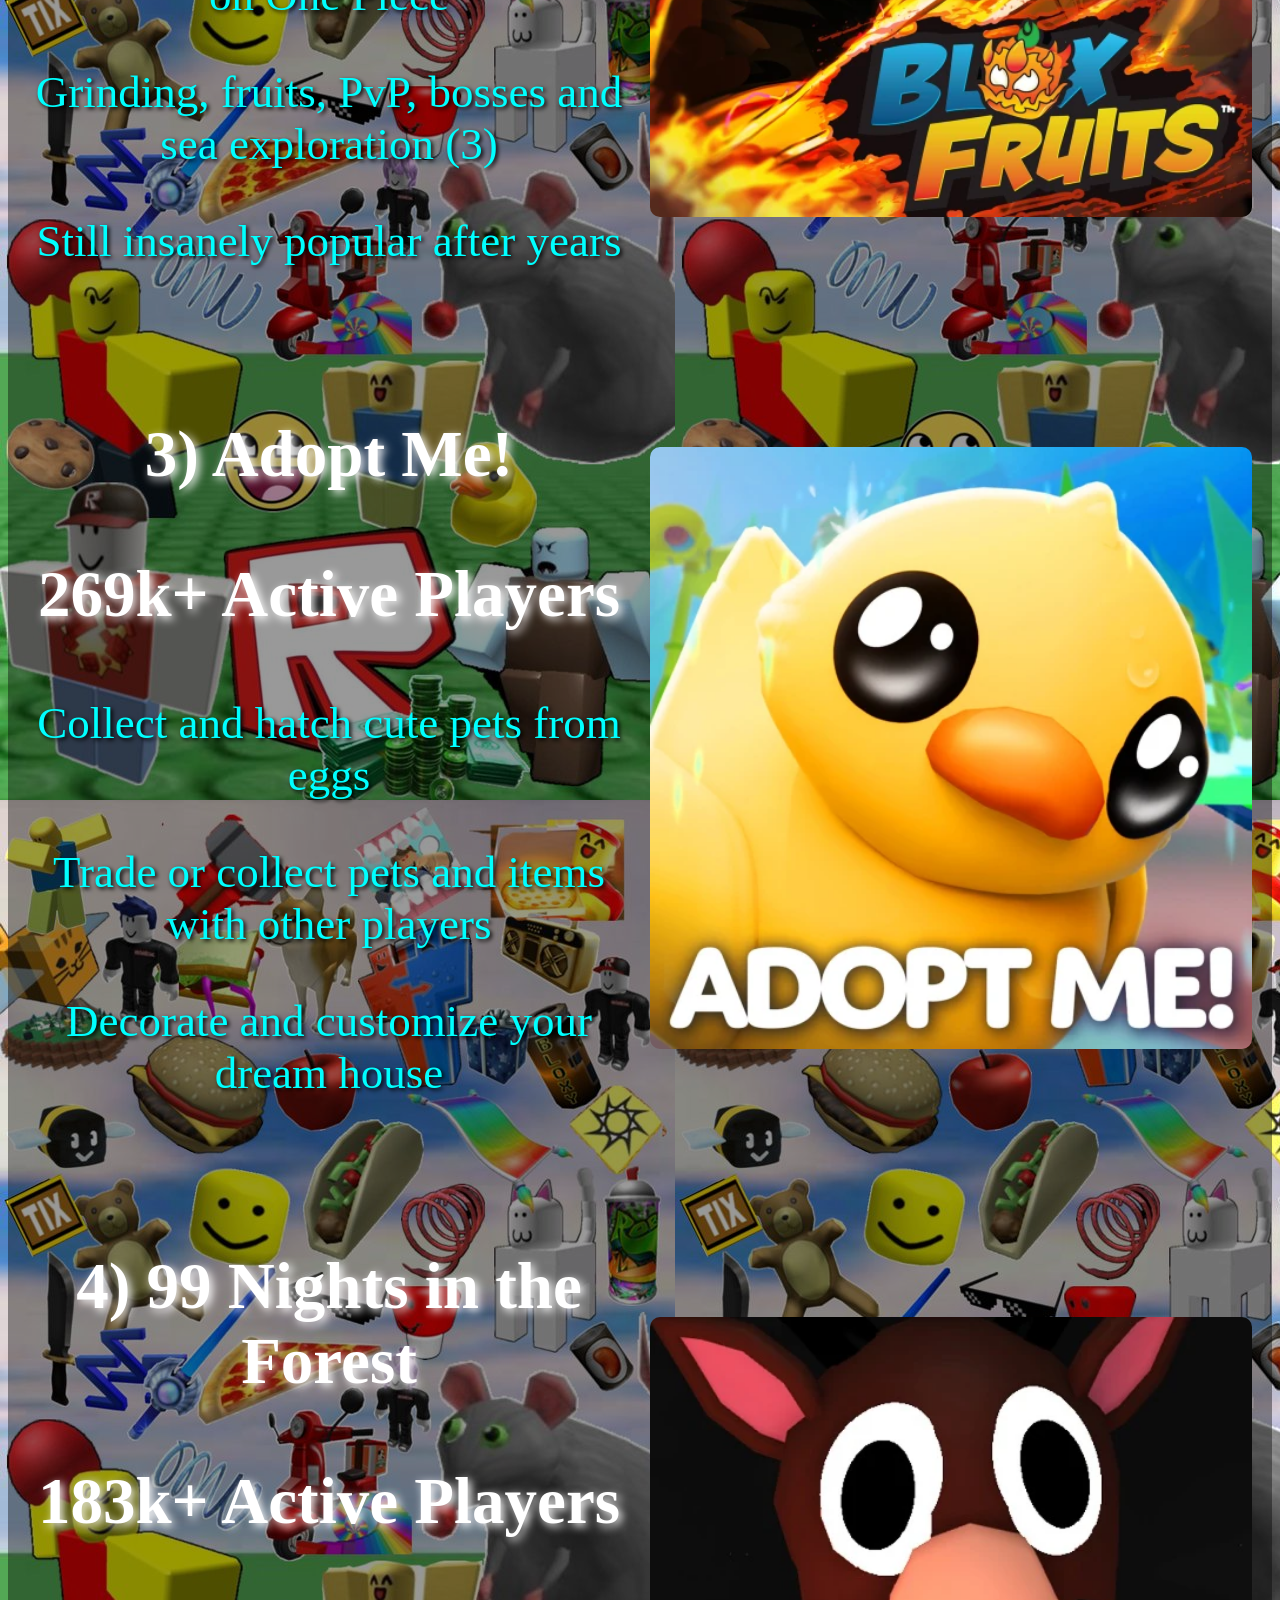
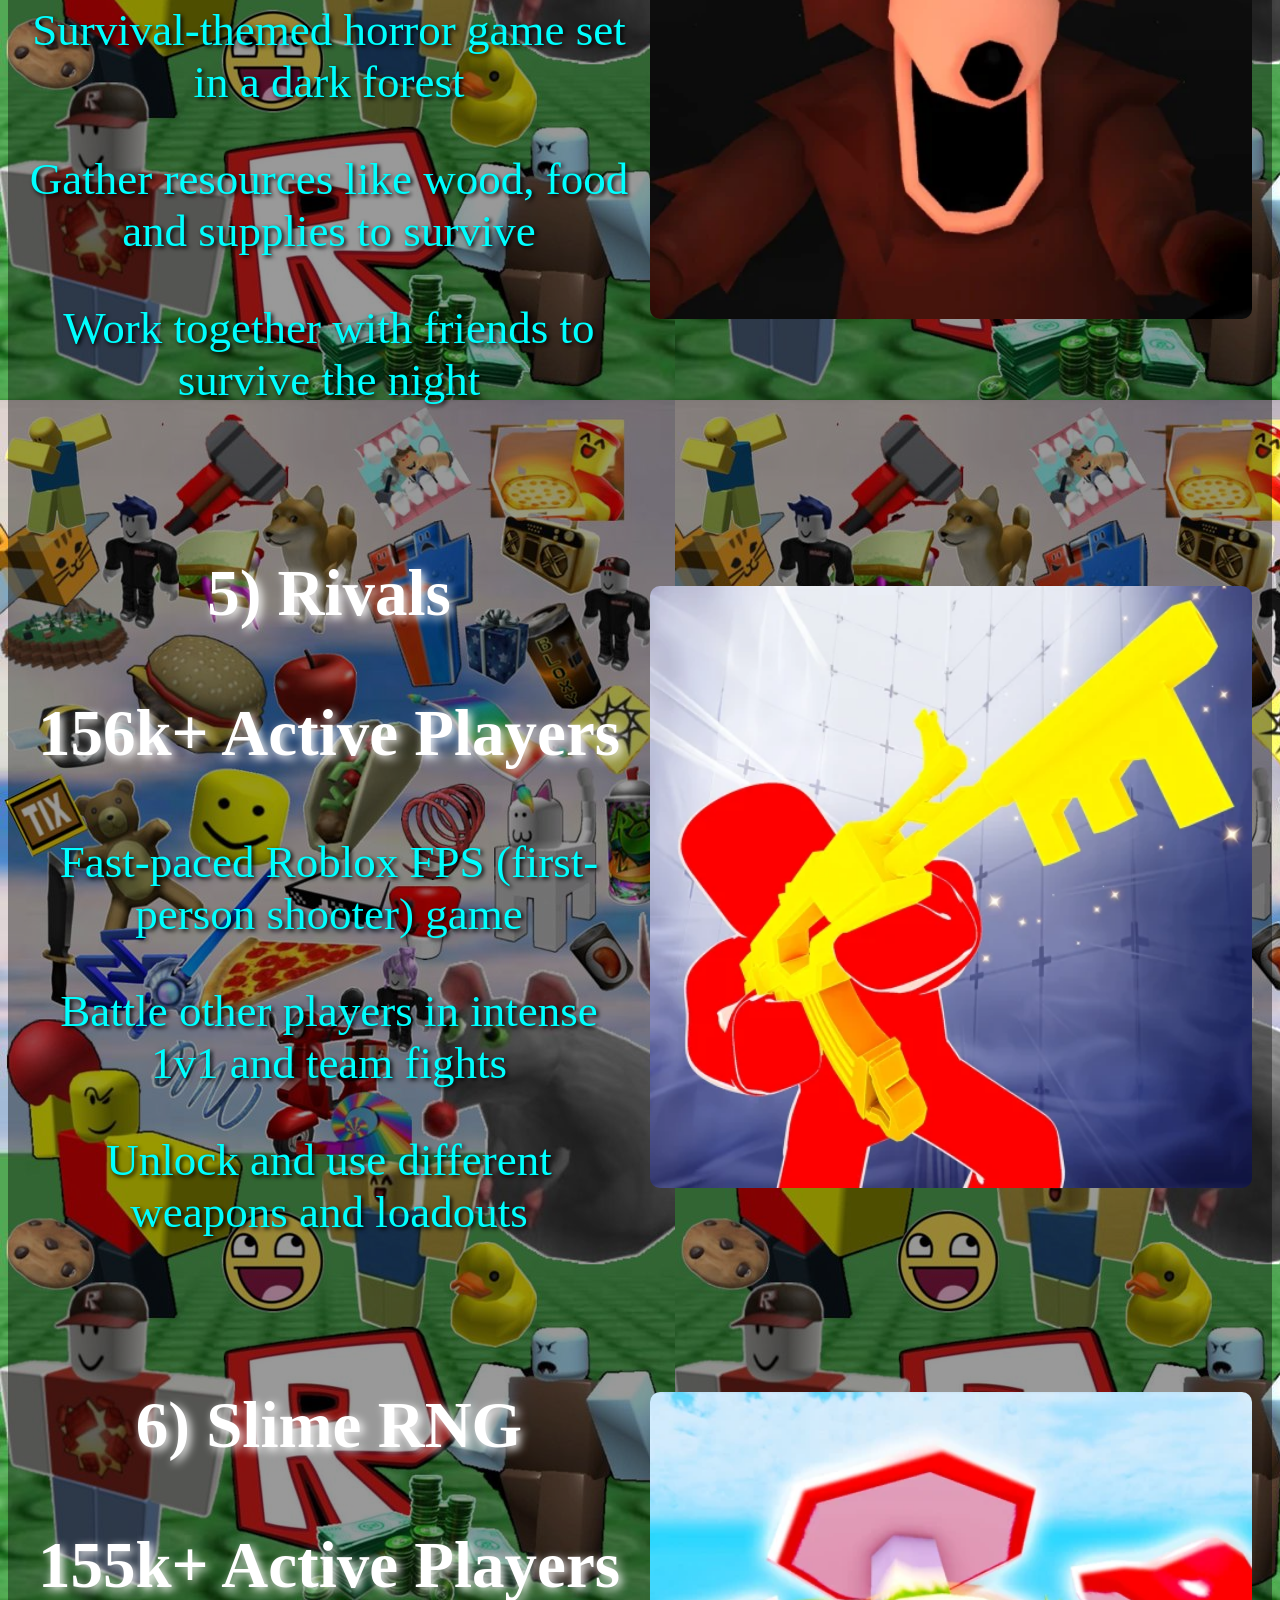
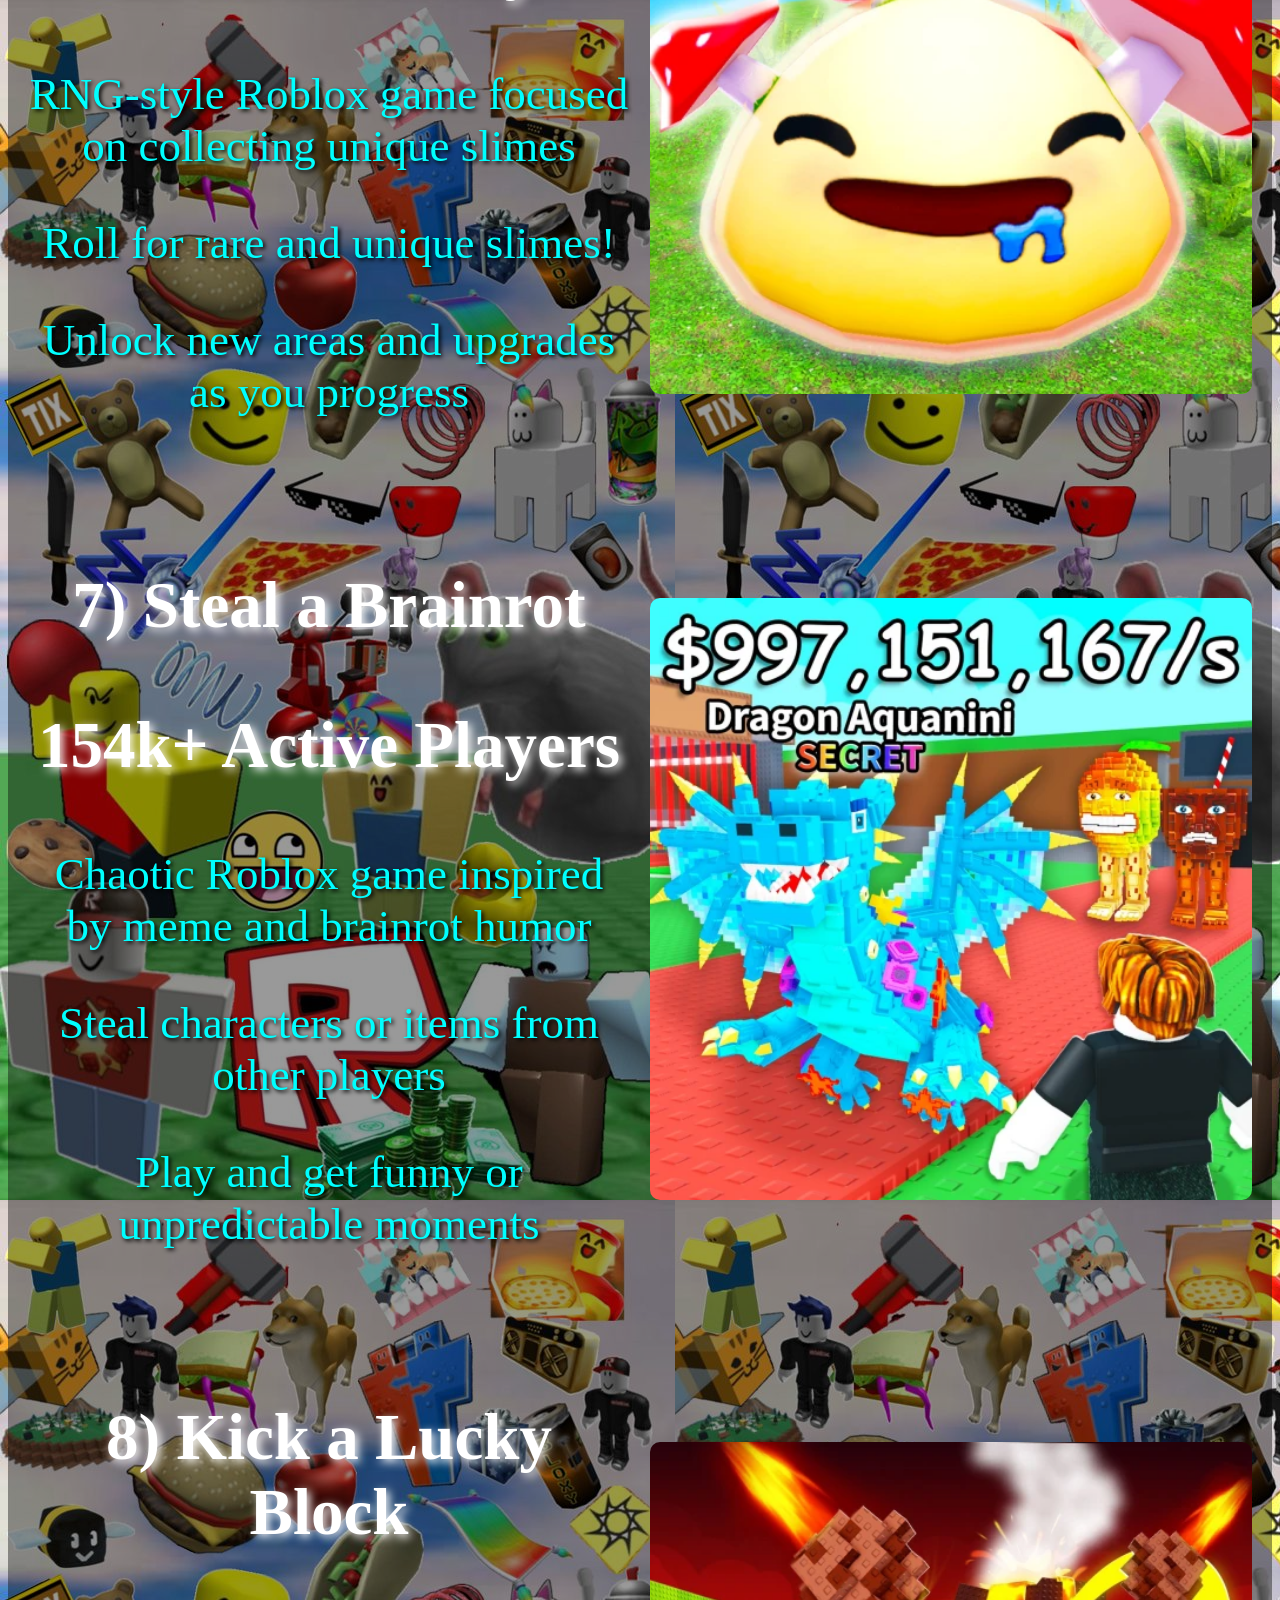
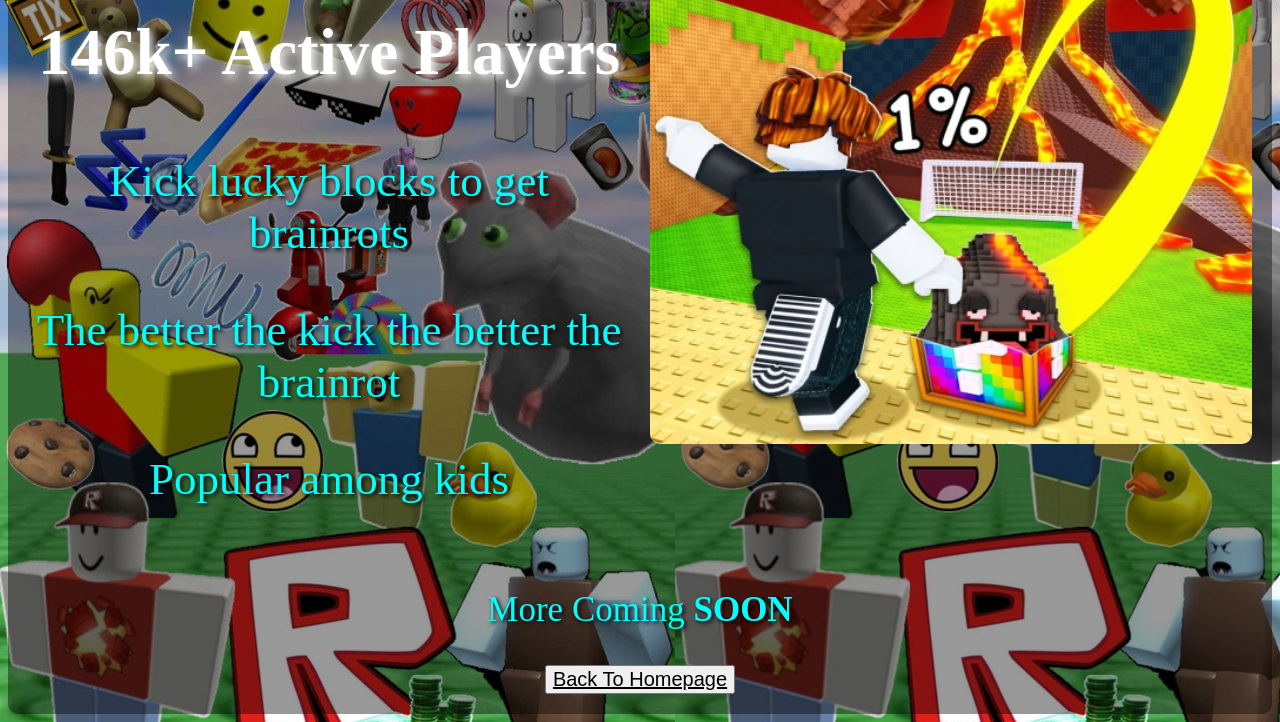
<file: top-games.html>
<!DOCTYPE html>
<html lang="en">
    
<head>
    <meta charset="UTF-8">
    <meta name="viewport" content="width=device-width, initial-scale=1.0">
    <title>Top Roblox Games of 2026</title>
    <link rel="stylesheet" href="top-games.css">
</head>
<body>
<div class="dark-box">
    <h1>Top Roblox Games as of 2026</h1>
<div class="section">
    <div class="text">
    <h3>1) Brookhaven</h3>
    <h3>338k+ Active Players</h3>
    <p> Chill roleplay/life simulator</p>
    <p> Houses,cars,families and roleplaying</p>
    <p> Recommended for beginners</p>
    </div>

    <div class="image">
    <img src="brookhavennew.webp" class="game-img" alt="brookhaven screenshot" title="Brookhaven">
    </div>

</div>

<div class="section">
    <div class="text">
    <h3>2) Blox Fruits</h3>
    <h3>273k+ Active Players</h3>
    <p> Anime-inspired fighting/adventure game based on One Piece</p>
    <p> Grinding, fruits, PvP, bosses and sea exploration (3)</p>
    <p>Still insanely popular after years </p>
    </div>



<div class="image">
    <img src="bloxfruitsnew.webp" class="game-img" alt="blox fruits screenshot" title="Blox Fruits">
</div>
</div>

<div>
    <div class="section">
        <div class="text">
    <h3>3) Adopt Me!</h3>
    <h3>269k+ Active Players</h3>
        <p> Collect and hatch cute pets from eggs</p>
        <p> Trade or collect pets and items with other players</p>
        <p> Decorate and customize your dream house</p>
        </div>

        <div class="image">
        <img src="adoptmenew.webp" class="game-img" alt="adopt me screenshot" title="Adopt Me">
</div>
</div>

<div class="section">
    <div class="text">
    <h3>4) 99 Nights in the Forest </h3>
    <h3>183k+ Active Players</h3>
    <p> Survival-themed horror game set in a dark forest</p>
    <p> Gather resources like wood, food and supplies to survive</p>
    <p> Work together with friends to survive the night</p>
    </div>

    <div class="image">
    <img src="99nightsnew.webp" class="game-img" alt="99 nights in the forest screenshot" title="99 Nights in the Forest">
</div>

</div>

<div class="section">

    <div class="text">
    <h3>5) Rivals </h3>
    <h3>156k+ Active Players</h3>
    <p> Fast-paced Roblox FPS (first-person shooter) game</p>
<p> Battle other players in intense 1v1 and team fights</p>
<p> Unlock and use different weapons and loadouts</p>
</div>

<div class="image">
<img src="rivalsnew.webp" class="game-img" alt="rivals screenshot" title="Rivals">
</div>

</div>

<div class="section">
    <div class="text">
    <h3>6) Slime RNG</h3>
    <h3> 155k+ Active Players</h3>
    <p> RNG-style Roblox game focused on collecting unique slimes</p>
    <p> Roll for rare and unique slimes!</p>
    <p>Unlock new areas and upgrades as you progress</p>
    </div>

    <div class="image">
    <img src="slimerngnew.webp" class="game-img" alt="slime rng screenshot" title="Slime RNG">
    </div>

</div>

<div class="section">
    <div class="text">
    <h3>7) Steal a Brainrot</h3>
    <h3>154k+ Active Players</h3>
    <p> Chaotic Roblox game inspired by meme and brainrot humor</p>
    <p> Steal characters or items from other players</p>
    <p> Play and get funny or unpredictable moments</p>
    </div>

    <div class="image">
    <img src="stealabrainrotnew.webp" class="game-img" alt="steal a brainrot screenshot" title="Steal a Brainrot">
</div>
</div>

<div class="section">
    <div class="text">
    <h3>8) Kick a Lucky Block</h3>
    <h3>146k+ Active Players</h3>
    <p>Kick lucky blocks to get brainrots</p>
    <p>The better the kick the better the brainrot</p>
    <p>Popular among kids</p>
    </div>
    <div class="image">
    <img src="kickaluckyblocknew.webp" class="game-img" alt="kick a luckyblock screenshot" title="Kick a Lucky Block">
</div>
</div>

<p>More Coming <b>SOON</b></p>

<nav>
    <button><a href="index.html" target="_self" title="Go Home">Back To Homepage</a></button>
</nav>
</div>
</body>
</html>
</file>
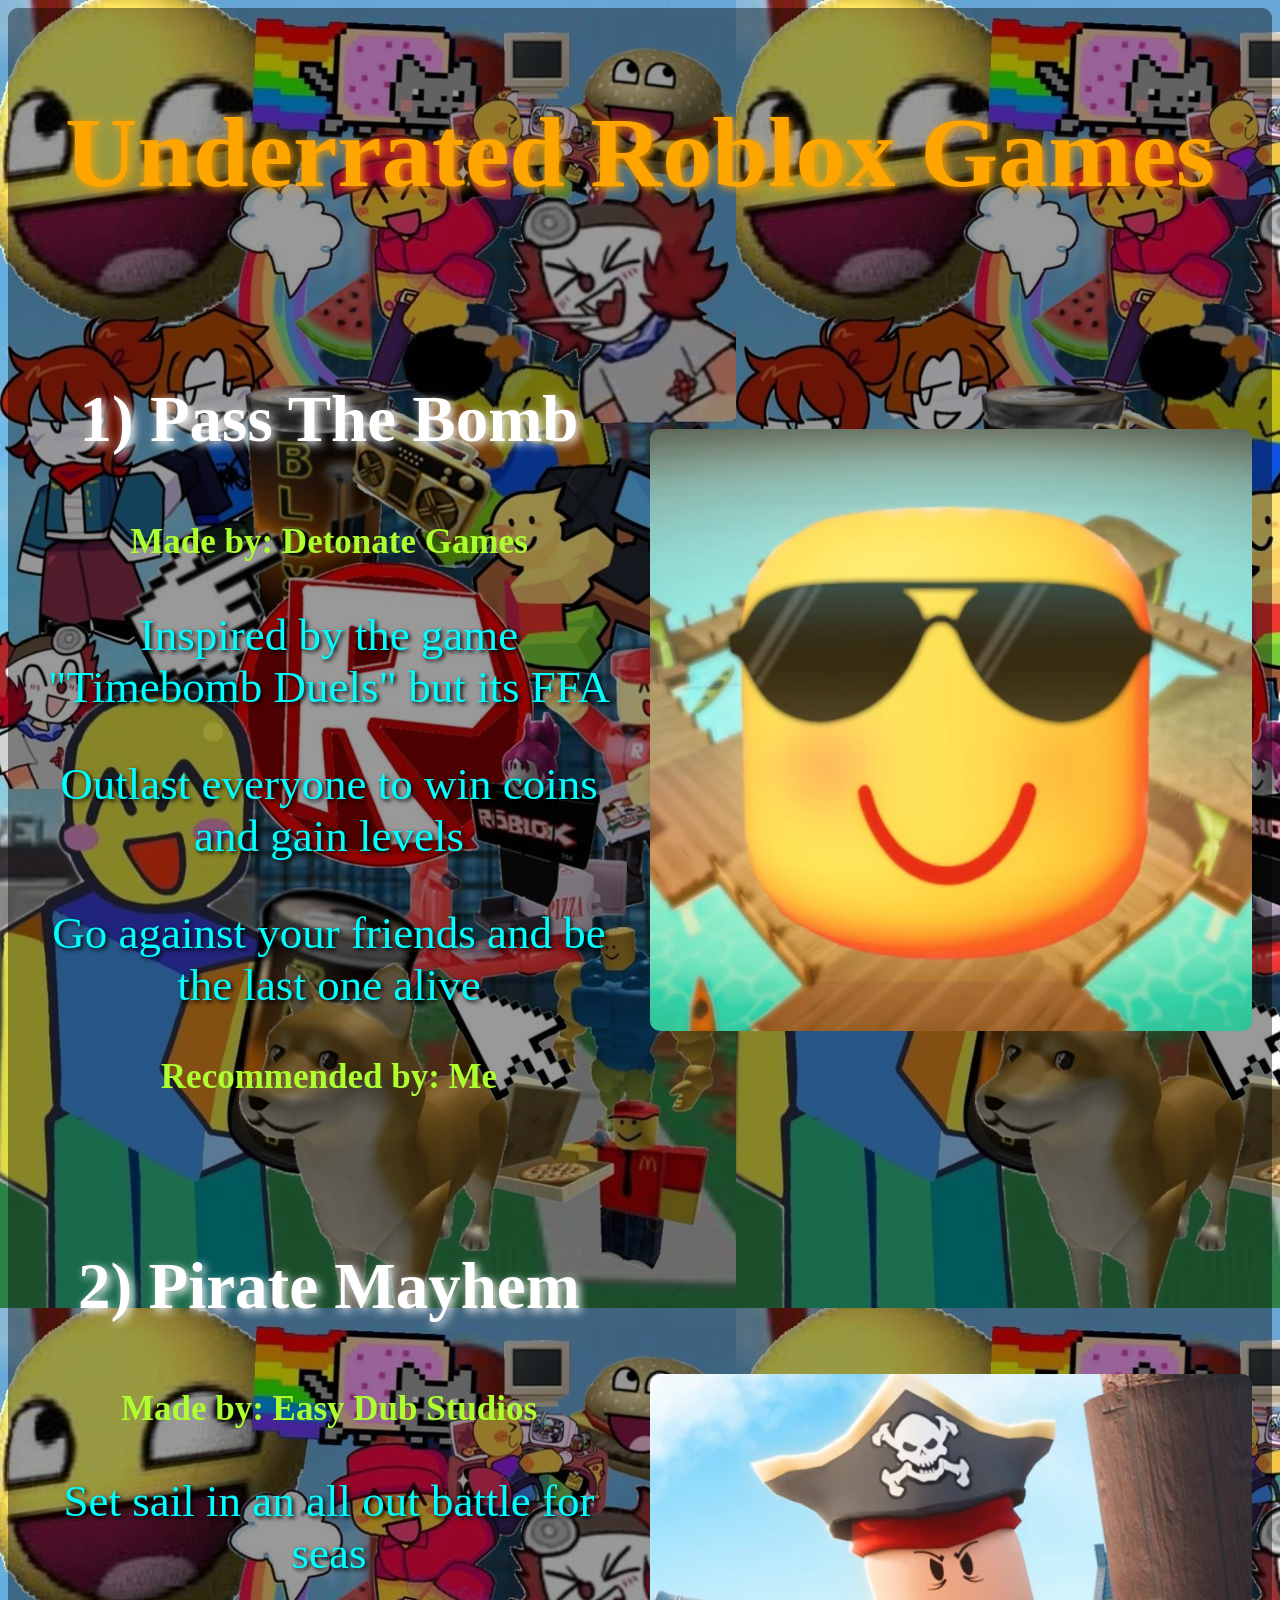
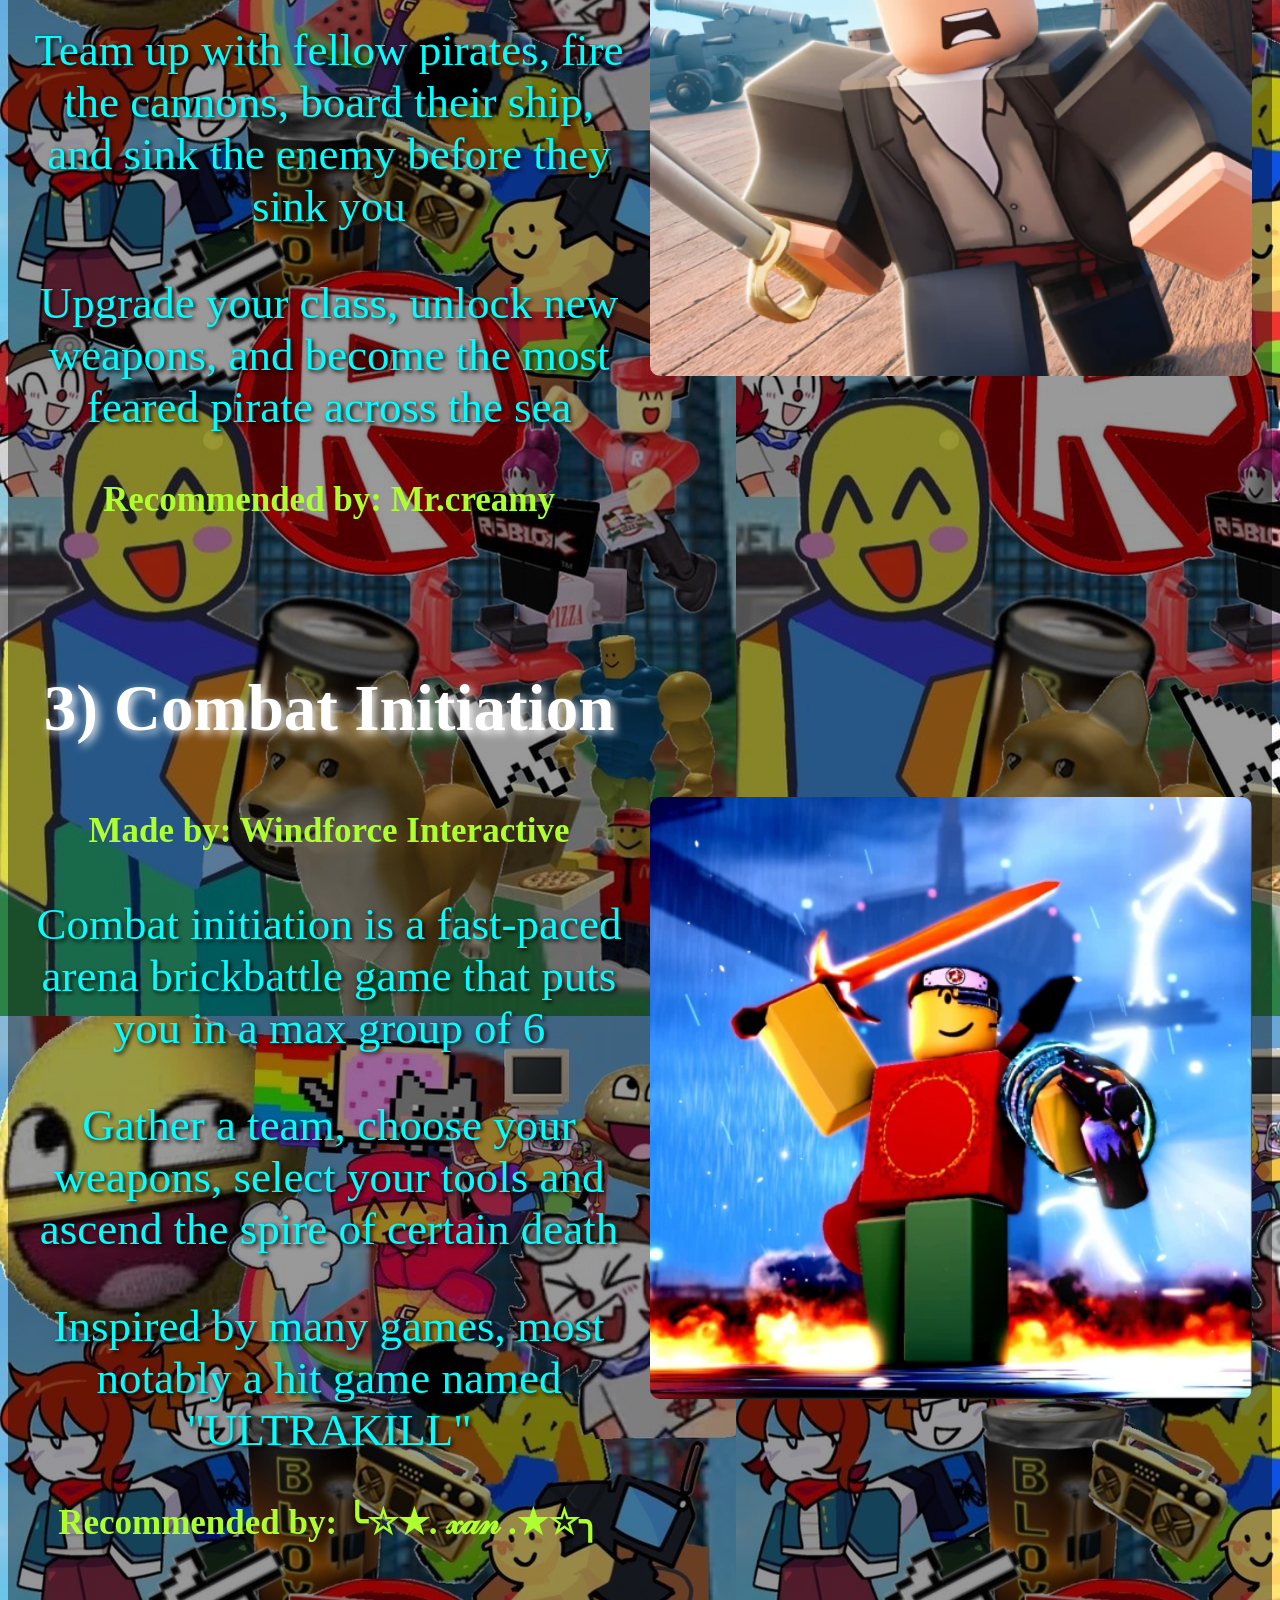
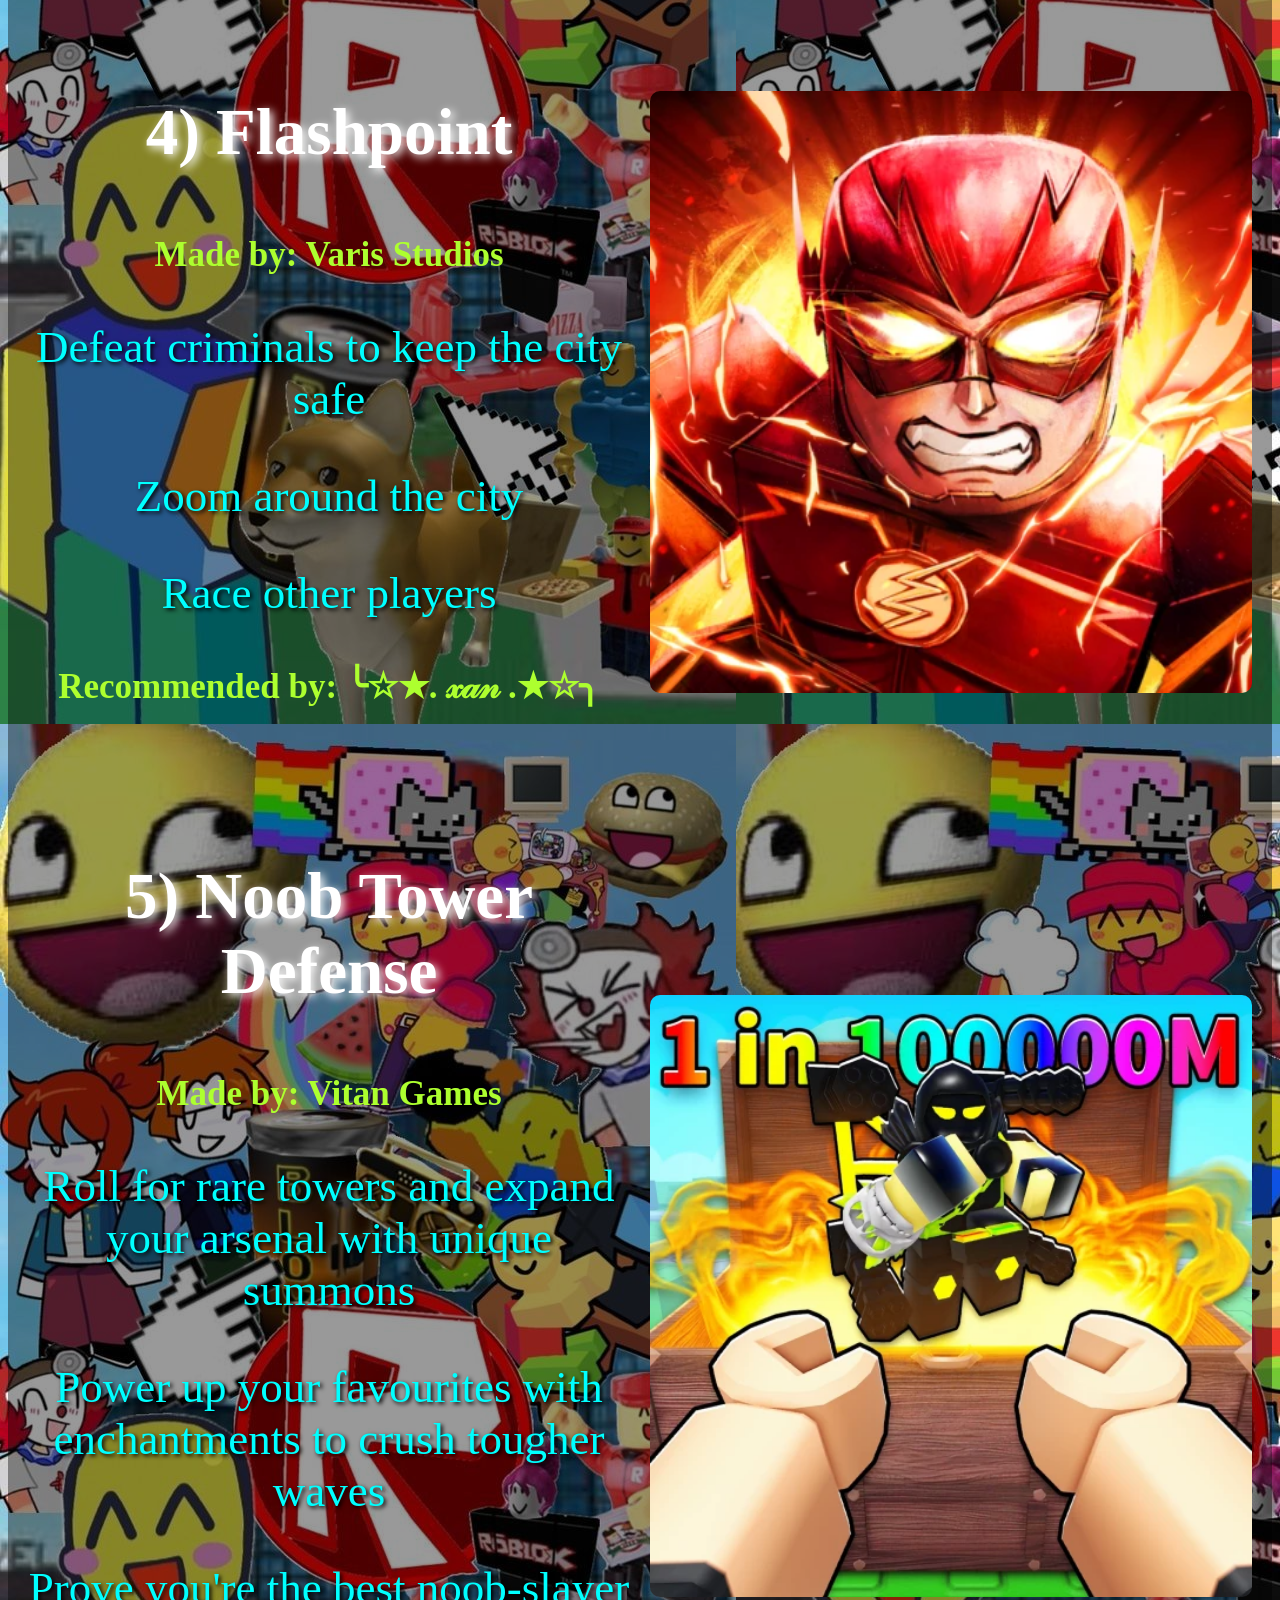
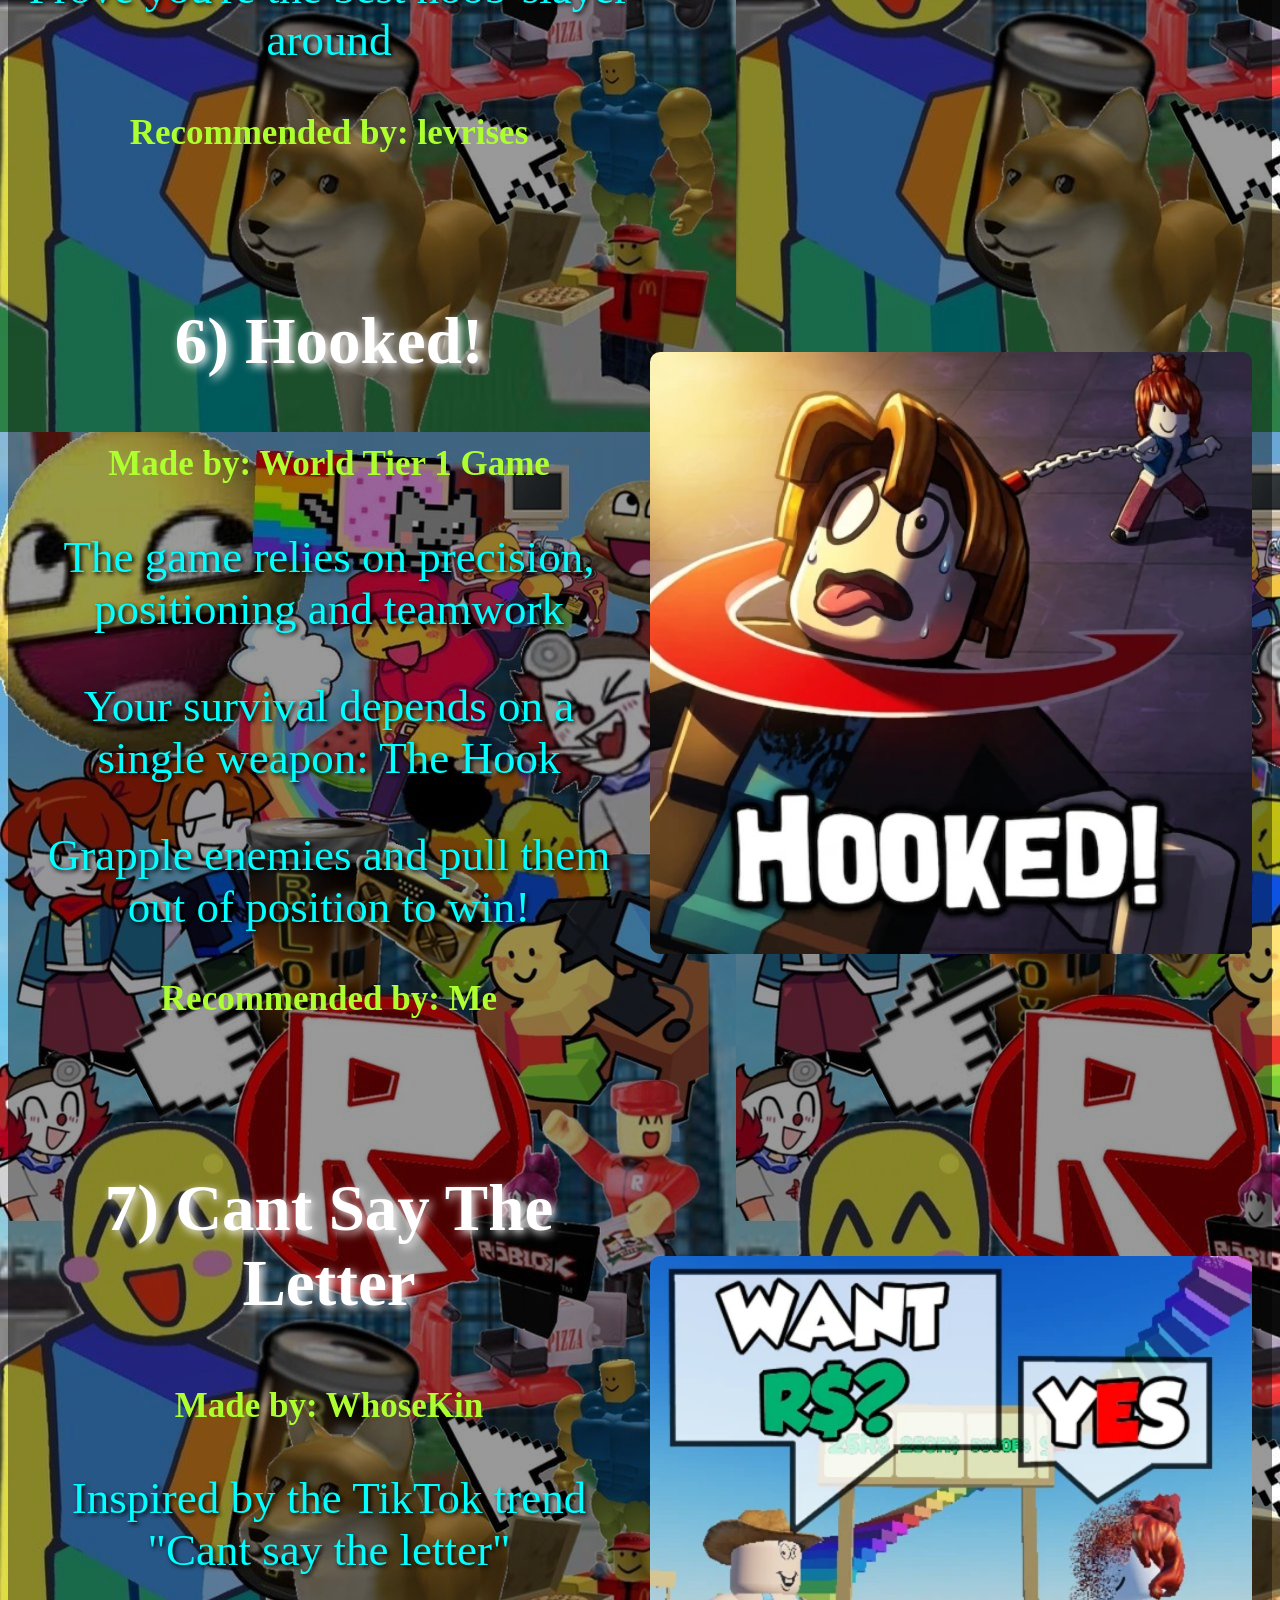
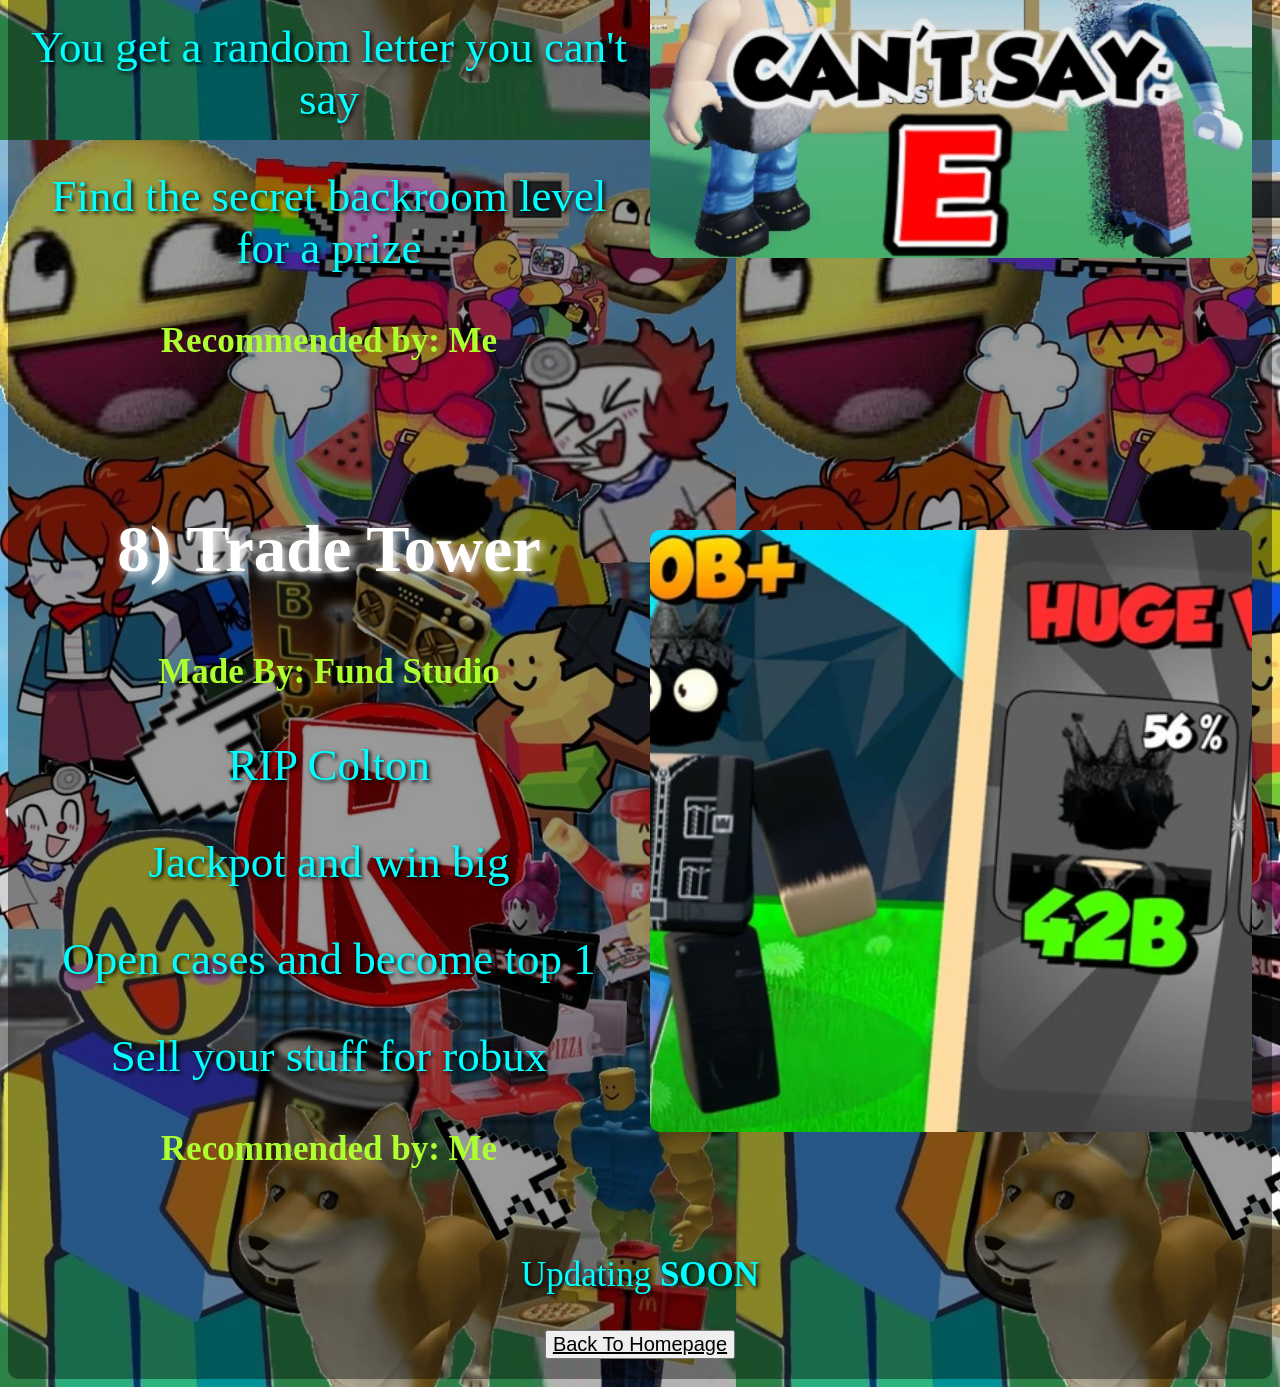
<file: underrated.html>
<!DOCTYPE html>
<html lang="en">
<head>
    <meta charset="UTF-8">
    <meta name="viewport" content="width=device-width, initial-scale=1.0">
    <title>Underrated Games in Roblox 2026</title>
    <link rel="stylesheet" href="underrated.css">
</head>

<body>
    <div class="box">
    <div class="dark-box">

        <!-- Section 1 -->
        <div class="section">
            <div class="text">
                <h1>Underrated Roblox Games</h1>
            </div>
        </div>

        <!-- Section 2 -->
        <div class="section">
            <div class="text">
                <h3>1) Pass The Bomb</h3>
                <h4>Made by: Detonate Games</h4>
                <p>Inspired by the game "Timebomb Duels" but its FFA</p>
                <p>Outlast everyone to win coins and gain levels</p>
                <p>Go against your friends and be the last one alive</p>
                <h4>Recommended by: Me</h4>
            </div>

            <div class="image">
                <img src="actualpassthebomb.webp" class="game-img" alt="player exploding roblox" title="Pass The Bomb">
            </div>
        </div>

        <!-- Section 3 -->
        <div class="section">
            <div class="text">
                <h3>2) Pirate Mayhem</h3>
                <h4>Made by: Easy Dub Studios</h4>
                <p>Set sail in an all out battle for seas</p>
                <p>Team up with fellow pirates, fire the cannons, board their ship, and sink the enemy before they sink you</p>
                <p>Upgrade your class, unlock new weapons, and become the most feared pirate across the sea</p>
                <h4>Recommended by: Mr.creamy</h4>
            </div>

            <div class="image">
                <img src="piratemayhemnew.webp" class="game-img" alt="fighting a pirate roblox" title="Pirate Mayhem">
            </div>
        </div>

        <!-- Section 4 -->
        <div class="section">
            <div class="text">
                <h3>3) Combat Initiation</h3>
                <h4>Made by: Windforce Interactive</h4>
                <p>Combat initiation is a fast-paced arena brickbattle game that puts you in a max group of 6</p>
                <p>Gather a team, choose your weapons, select your tools and ascend the spire of certain death</p>
                <p>Inspired by many games, most notably a hit game named "ULTRAKILL"</p>
                <h4>Recommended by: ╰☆★. 𝓍𝒶𝓃 .★☆╮</h4>
            </div>

            <div class="image">
                <img src="combatinitiationnew.webp" class="game-img" alt="classic roblox" title="Combat Initiation">
            </div>
        </div>

        <!-- Section 5 -->
        <div class="section">
            <div class="text">
                <h3>4) Flashpoint</h3>
                <h4>Made by: Varis Studios</h4>
                <p>Defeat criminals to keep the city safe</p>
                <p>Zoom around the city</p>
                <p>Race other players</p>
                <h4>Recommended by: ╰☆★. 𝓍𝒶𝓃 .★☆╮</h4>
            </div>

            <div class="image">
                <img src="flashpoint.webp" class="game-img" alt="flash" title="Flashpoint">
            </div>
        </div>

        <!-- Section 6 -->
        <div class="section">
            <div class="text">
                <h3>5) Noob Tower Defense</h3>
                <h4>Made by: Vitan Games</h4>
                <p>Roll for rare towers and expand your arsenal with unique summons</p>
                <p>Power up your favourites with enchantments to crush tougher waves</p>
                <p>Prove you're the best noob-slayer around</p>
                <h4>Recommended by: levrises</h4>
            </div>

            <div class="image">
                <img src="noobtowerdefensenew.webp" class="game-img" alt="fps fighting a noob" title="Noob Tower Defense">
            </div>
        </div>

        <!-- Section 7 -->
        <div class="section">
            <div class="text">
                <h3>6) Hooked!</h3>
                <h4>Made by: World Tier 1 Game</h4>
                <p>The game relies on precision, positioning and teamwork</p>
                <p>Your survival depends on a single weapon: The Hook</p>
                <p>Grapple enemies and pull them out of position to win!</p>
                <h4>Recommended by: Me</h4>
            </div>

            <div class="image">
                <img src="hookednew.webp" class="game-img" alt="fighting a player with a hook" title="Hooked!">
            </div>
        </div>

        <!-- Section 8 -->
        <div class="section">
            <div class="text">
                <h3>7) Cant Say The Letter</h3>
                <h4>Made by: WhoseKin</h4>
                <p>Inspired by the TikTok trend "Cant say the letter"</p>
                <p>You get a random letter you can't say</p>
                <p>Find the secret backroom level for a prize</p>
                <h4>Recommended by: Me</h4>
            </div>

            <div class="image">
                <img src="cantsaytheletternew.webp" class="game-img" alt="roblox holding a ban hammer" title="Cant Say The Letter">
            </div>
        </div>

        <!-- Section 9 -->
        <div class="section">
            <div class="text">
                <h3>8) Trade Tower </h3>
                <h4>Made By: Fund Studio</h4>
                <p>RIP Colton</p>
                <p>Jackpot and win big</p>
                <p>Open cases and become top 1</p>
                <p>Sell your stuff for robux</p>
                <h4>Recommended by: Me</h4>
            </div>

            <div class="image">
                <img src="tradetowernewnew.webp" class="game-img" alt="Trade Tower " title="Trade Tower">
            </div>
        </div>

        <p>Updating <b>SOON</b></p>

        <!-- NAV -->
        <nav>
            <button>
                <a href="index.html" target="_self" title="Go Home">Back To Homepage</a>
            </button>
        </nav>

    </div>
    </div>
</body>
</html>
</file>
<file: home.css>
body {
    background-image: url("home.jpg");
    text-align: center;
}

h1{color: orange;
text-shadow: 2px 2px 10px;
font-size: 100px;}




p {
    color: cyan;
    text-shadow: 2px 2px 4px black;
    font-size: large;
}

.dark-box {
    background-color: rgba(0, 0, 0, 0.4);
    padding: 20px;
    border-radius: 10px;}



a{color: black;}

.section {
    display: flex;
    flex-direction: column;
    align-items: center;
    gap: 12px; /* smaller gap */
    margin-bottom: 20px;
}

.text h3 {
    font-size: 30px;
    color: white;
    text-shadow: 3px 3px 10px;
}

.text p {
    font-size: 40px;
}

.text h4 {
    font-size: 30px;
    color:  yellowgreen;
    text-shadow: 3px 3px 10px;
}

@media (min-width: 900px) {

    .section {
        flex-direction: row;
        justify-content: space-between;
        align-items: center;
        gap: 12px;
        margin-bottom: 20px;
    }

    .image img {
    width: 100%;
    max-width: 500px;
    height: auto;
    border-radius: 10px;
}

    .text {
        flex: 1;
    }

    .image {
        flex: 1;
    }
}

/* MOBILE */
@media (min-width: 900px) {
    .section {
        flex-direction: row;
        align-items: center;
        justify-content: center;
        gap: 40px;
    }

    .image img {
        max-width: 100%;
    }
}
</file>
<file: famous-outfits.css>
body {
    background-image: url("collage.jpg");
    text-align: center;
}

h1{color: orange;
text-shadow: 2px 2px 10px;
font-size: 100px;}




p {
    color: cyan;
    text-shadow: 2px 2px 4px black;
    font-size: 35px;
}

.dark-box {
    background-color: rgba(0, 0, 0, 0.4);
    padding: 20px;
    border-radius: 10px;
}

h4{
    color: greenyellow;
    font-size: 35px;
}



a{color: black;
font-size: 20px;}

.section {
    display: flex;
    flex-direction: column;
    align-items: center;
    gap: 12px; /* smaller gap */
    margin-bottom: 20px;
}

.text h3 {
    font-size: 65px;
    color: white;
    text-shadow: 3px 3px 10px;
}

.text p {
    font-size: 45px;
}

@media (min-width: 900px) {

@media (min-width: 900px) {

    .section {
        flex-direction: row;
        justify-content: space-between;
        align-items: center;
        gap: 12px;
        margin-bottom: 20px;
    }

    img {
     width: 20%;
      max-width: 250px;
     aspect-ratio: 1 / 1;
     object-fit: cover;
    }

    .text {
        flex: 1;
    }

    .image {
        flex: 1;
    }
}
}

/* MOBILE */
@media (min-width: 900px) {
    .section {
        flex-direction: row;
        align-items: center;
        justify-content: center;
        gap: 40px;
    }

    .image img {
        max-width: 100%;
    }
}

.section {
    display: flex;
    justify-content: space-between;
    align-items: center;
    gap: 20px;
    margin-bottom: 40px;
}

.text {
    flex: 1;
}

.image {
    flex: 1;
    display: flex;
    justify-content: center;
}

.game-img {
    width: 100%;
    max-width: 400px;
    min-width: 200px;
    aspect-ratio: 1 / 1;
    object-fit: cover;
    border-radius: 10px;
}

/* MOBILE / HALF SCREEN FIX */
@media (max-width: 768px) {
    .section {
        flex-direction: column;
        text-align: center;
    }
}
</file>
<file: knownrobloxians.css>
body {
    background-image: url("collage.jpg");
    text-align: center;
}

h1{color: orange;
text-shadow: 2px 2px 10px;
font-size: 100px;}




p {
    color: cyan;
    text-shadow: 2px 2px 4px black;
    font-size: 35px;
}

.dark-box {
    background-color: rgba(0, 0, 0, 0.4);
    padding: 20px;
    border-radius: 10px;
}

h4{
    color: greenyellow;
    font-size: 35px;
}



a{color: black;
font-size: 20px;}

.section {
    display: flex;
    flex-direction: column;
    align-items: center;
    gap: 12px; /* smaller gap */
    margin-bottom: 20px;
}

.text h3 {
    font-size: 65px;
    color: white;
    text-shadow: 3px 3px 10px;
}

.text p {
    font-size: 45px;
}

@media (min-width: 900px) {

@media (min-width: 900px) {

    .section {
        flex-direction: row;
        justify-content: space-between;
        align-items: center;
        gap: 12px;
        margin-bottom: 20px;
    }

    img {
     width: 20%;
      max-width: 250px;
     aspect-ratio: 1 / 1;
     object-fit: cover;
    }

    .text {
        flex: 1;
    }

    .image {
        flex: 1;
    }
}
}

/* MOBILE */
@media (min-width: 900px) {
    .section {
        flex-direction: row;
        align-items: center;
        justify-content: center;
        gap: 40px;
    }

    .image img {
        max-width: 100%;
    }
}

.section {
    display: flex;
    justify-content: space-between;
    align-items: center;
    gap: 20px;
    margin-bottom: 40px;
}

.text {
    flex: 1;
}

.image {
    flex: 1;
    display: flex;
    justify-content: center;
    border-radius: 12px;
    box shadow:  0px 0px 15px black;
}

.game-img {
    width: 100%;
    max-width: 400px;
    min-width: 200px;
    aspect-ratio: 1 / 1;
    object-fit: cover;
    border-radius: 10px;
}

/* MOBILE / HALF SCREEN FIX */
@media (max-width: 768px) {
    .section {
        flex-direction: column;
        text-align: center;
    }
}
</file>
<file: oldgames.css>
body {
    background-image: url("oldgames.jpg");
    text-align: center;
}

h1{color: orange;
text-shadow: 2px 2px 10px;
font-size: 100px;}




p {
    color: cyan;
    text-shadow: 2px 2px 4px black;
    font-size: 35px;
}

.dark-box {
    background-color: rgba(0, 0, 0, 0.4);
    padding: 20px;
    border-radius: 10px;
}

h4{
    color: greenyellow;
    font-size: 35px;
}



a{color: black;
font-size: 20px;}

.section {
    display: flex;
    flex-direction: column;
    align-items: center;
    gap: 12px; /* smaller gap */
    margin-bottom: 20px;
}

.text h3 {
    font-size: 65px;
    color: white;
    text-shadow: 3px 3px 10px;
}

.text p {
    font-size: 45px;
}

@media (min-width: 900px) {

@media (min-width: 900px) {

    .section {
        flex-direction: row;
        justify-content: space-between;
        align-items: center;
        gap: 12px;
        margin-bottom: 20px;
    }

    img {
     width: 20%;
      max-width: 250px;
     aspect-ratio: 1 / 1;
     object-fit: cover;
    }

    .text {
        flex: 1;
    }

    .image {
        flex: 1;
    }
}
}

/* MOBILE */
@media (min-width: 900px) {
    .section {
        flex-direction: row;
        align-items: center;
        justify-content: center;
        gap: 40px;
    }

    .image img {
        max-width: 100%;
    }
}

.section {
    display: flex;
    justify-content: space-between;
    align-items: center;
    gap: 20px;
    margin-bottom: 40px;
}

.text {
    flex: 1;
}

.image {
    flex: 1;
    display: flex;
    justify-content: center;
}

.game-img {
    width: 100%;
    max-width: 400px;
    min-width: 200px;
    aspect-ratio: 1 / 1;
    object-fit: cover;
    border-radius: 10px;
}

/* MOBILE / HALF SCREEN FIX */
@media (max-width: 768px) {
    .section {
        flex-direction: column;
        text-align: center;
    }
}
</file>
<file: top-games.css>
body {
    background-image: url("top-games.jpg");
    text-align: center;
}

h1{color: orange;
text-shadow: 2px 2px 10px;
font-size: 100px;}




p {
    color: cyan;
    text-shadow: 2px 2px 4px black;
    font-size: 35px;
}

.dark-box {
    background-color: rgba(0, 0, 0, 0.4);
    padding: 20px;
    border-radius: 10px;
}

h4{
    color: greenyellow;
    font-size: 35px;
}



a{color: black;
font-size: 20px;}

.section {
    display: flex;
    flex-direction: column;
    align-items: center;
    gap: 12px; /* smaller gap */
    margin-bottom: 20px;
}

.text h3 {
    font-size: 65px;
    color: white;
    text-shadow: 3px 3px 10px;
}

.text p {
    font-size: 45px;
}

@media (min-width: 900px) {

@media (min-width: 900px) {

    .section {
        flex-direction: row;
        justify-content: space-between;
        align-items: center;
        gap: 12px;
        margin-bottom: 20px;
    }

    img {
     width: 20%;
      max-width: 250px;
     aspect-ratio: 1 / 1;
     object-fit: cover;
    }

    .text {
        flex: 1;
    }

    .image {
        flex: 1;
    }
}
}

/* MOBILE */
@media (min-width: 900px) {
    .section {
        flex-direction: row;
        align-items: center;
        justify-content: center;
        gap: 40px;
    }

    .image img {
        max-width: 100%;
    }
}

.section {
    display: flex;
    justify-content: space-between;
    align-items: center;
    gap: 20px;
    margin-bottom: 40px;
}

.text {
    flex: 1;
}

.image {
    flex: 1;
    display: flex;
    justify-content: center;
}

.game-img {
    width: 100%;
    max-width: 400px;
    min-width: 200px;
    aspect-ratio: 1 / 1;
    border-radius: 10px;
}

/* MOBILE / HALF SCREEN FIX */
@media (max-width: 768px) {
    .section {
        flex-direction: column;
        text-align: center;
    }
}
</file>
<file: underrated.css>
body {
    background-image: url("underratedgames.jpg");
    text-align: center;
}

h1{color: orange;
text-shadow: 2px 2px 10px;
font-size: 100px;}




p {
    color: cyan;
    text-shadow: 2px 2px 4px black;
    font-size: 35px;
}

.dark-box {
    background-color: rgba(0, 0, 0, 0.4);
    padding: 20px;
    border-radius: 10px;
}

h4{
    color: greenyellow;
    font-size: 35px;
}



a{color: black;
font-size: 20px;}

.section {
    display: flex;
    flex-direction: column;
    align-items: center;
    gap: 12px; /* smaller gap */
    margin-bottom: 20px;
}

.text h3 {
    font-size: 65px;
    color: white;
    text-shadow: 3px 3px 10px;
}

.text p {
    font-size: 45px;
}

@media (min-width: 900px) {

@media (min-width: 900px) {

    .section {
        flex-direction: row;
        justify-content: space-between;
        align-items: center;
        gap: 12px;
        margin-bottom: 20px;
    }

    img {
     width: 20%;
      max-width: 250px;
     aspect-ratio: 1 / 1;
     object-fit: cover;
    }

    .text {
        flex: 1;
    }

    .image {
        flex: 1;
    }
}
}

/* MOBILE */
@media (min-width: 900px) {
    .section {
        flex-direction: row;
        align-items: center;
        justify-content: center;
        gap: 40px;
    }

    .image img {
        max-width: 100%;
    }
}

.section {
    display: flex;
    justify-content: space-between;
    align-items: center;
    gap: 20px;
    margin-bottom: 40px;
}

.text {
    flex: 1;
}

.image {
    flex: 1;
    display: flex;
    justify-content: center;
}

.game-img {
    width: 100%;
    max-width: 400px;
    min-width: 200px;
    aspect-ratio: 1 / 1;
    object-fit: cover;
    border-radius: 10px;
}

/* MOBILE / HALF SCREEN FIX */
@media (max-width: 768px) {
    .section {
        flex-direction: column;
        text-align: center;
    }
}
</file>
